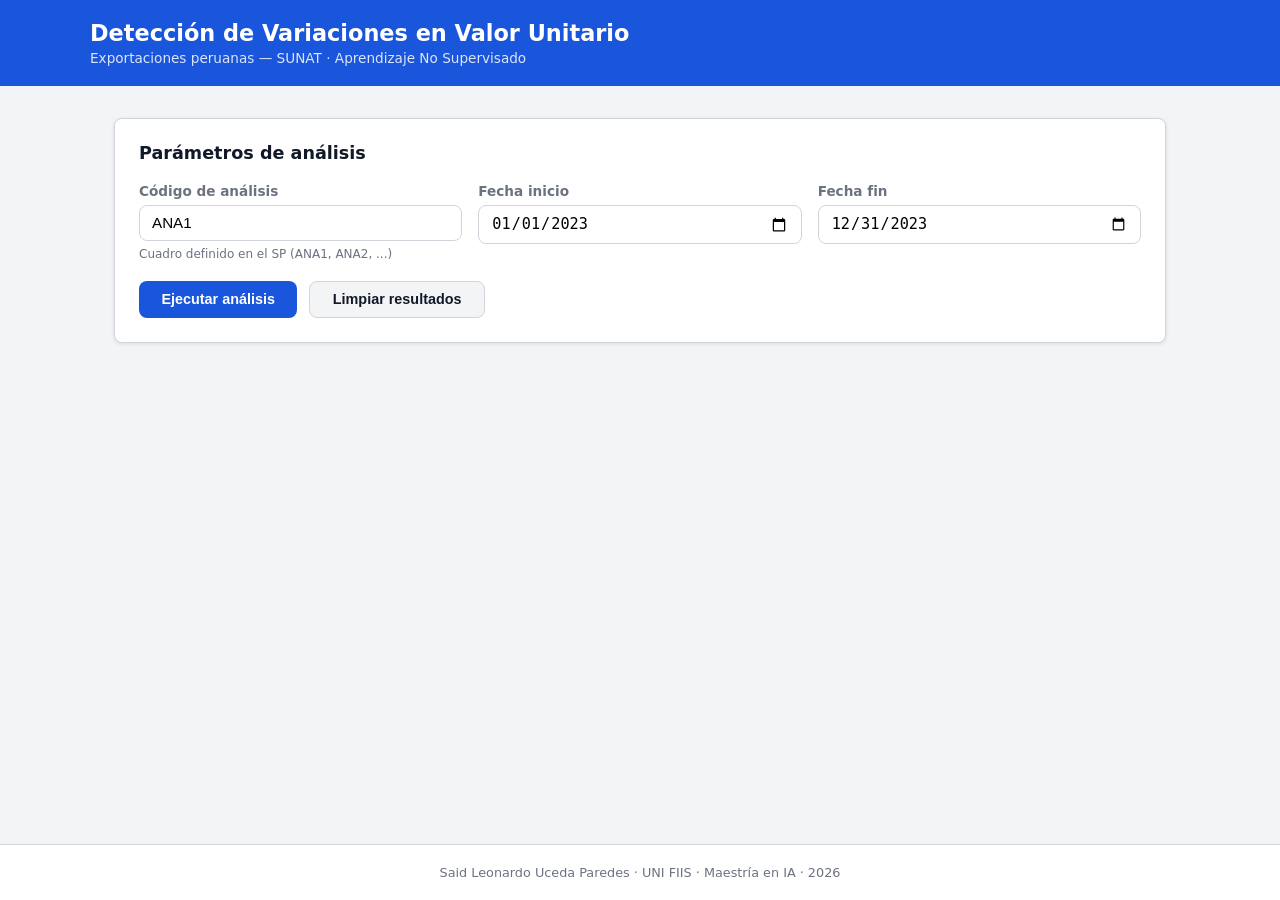
<file: apps/frontend/index.html>
<!DOCTYPE html>
<html lang="es">
<head>
  <meta charset="UTF-8" />
  <meta name="viewport" content="width=device-width, initial-scale=1.0" />
  <title>Detección de Outliers — SUNAT Exportaciones</title>
  <link rel="stylesheet" href="styles.css" />
</head>
<body>

  <header>
    <div class="header-inner">
      <h1>Detección de Variaciones en Valor Unitario</h1>
      <p class="subtitulo">Exportaciones peruanas — SUNAT · Aprendizaje No Supervisado</p>
    </div>
  </header>

  <main>

    <!-- ── Formulario de análisis ───────────────────────────── -->
    <section class="card" id="seccion-form">
      <h2>Parámetros de análisis</h2>
      <form id="form-analisis" novalidate>

        <div class="form-grid">
          <div class="campo">
            <label for="cod_analisis">Código de análisis</label>
            <input type="text" id="cod_analisis" value="ANA1"
                   placeholder="ANA1" required />
            <small>Cuadro definido en el SP (ANA1, ANA2, ...)</small>
          </div>

          <div class="campo">
            <label for="fec_ini">Fecha inicio</label>
            <input type="date" id="fec_ini" value="2023-01-01" required />
          </div>

          <div class="campo">
            <label for="fec_fin">Fecha fin</label>
            <input type="date" id="fec_fin" value="2023-12-31" required />
          </div>
        </div>

        <div class="botones">
          <button type="submit" id="btn-analizar" class="btn-primario">
            Ejecutar análisis
          </button>
          <button type="button" id="btn-limpiar" class="btn-secundario">
            Limpiar resultados
          </button>
        </div>

      </form>
    </section>

    <!-- ── Estado / loader ─────────────────────────────────── -->
    <div id="loader" class="loader oculto">
      <div class="spinner"></div>
      <span>Ejecutando pipeline de detección...</span>
    </div>

    <!-- ── Mensaje de error ────────────────────────────────── -->
    <div id="mensaje-error" class="alerta-error oculto"></div>

    <!-- ── Tarjetas de resumen ─────────────────────────────── -->
    <section id="seccion-resumen" class="oculto">
      <h2>Resumen del análisis</h2>
      <div class="resumen-grid">
        <div class="stat-card">
          <span class="stat-valor" id="stat-total">—</span>
          <span class="stat-label">Registros analizados</span>
        </div>
        <div class="stat-card destacado">
          <span class="stat-valor" id="stat-outliers">—</span>
          <span class="stat-label">Outliers detectados</span>
        </div>
        <div class="stat-card">
          <span class="stat-valor" id="stat-pct">—</span>
          <span class="stat-label">% Outlier</span>
        </div>
        <div class="stat-card">
          <span class="stat-valor" id="stat-partidas">—</span>
          <span class="stat-label">Partidas con outliers</span>
        </div>
      </div>

      <!-- Conteo por indicador -->
      <div class="indicadores-grid" id="indicadores-grid"></div>
    </section>

    <!-- ── Tabla de outliers ────────────────────────────────── -->
    <section id="seccion-tabla" class="card oculto">
      <div class="tabla-header">
        <h2>Registros con ES_OUTLIER = 1</h2>
        <button id="btn-exportar" class="btn-secundario">Exportar CSV</button>
      </div>

      <div class="tabla-wrapper">
        <table id="tabla-outliers">
          <thead>
            <tr>
              <th>#</th>
              <th>Partida (NUM_SPN_R)</th>
              <th>Año</th>
              <th>Valor Unitario (USD/kg)</th>
              <th>IQR</th>
              <th>Z-Score</th>
              <th>Z-Rob</th>
              <th>IForest</th>
              <th>LOF</th>
              <th>DBSCAN</th>
              <th>HBOS</th>
              <th>Votos</th>
            </tr>
          </thead>
          <tbody id="tabla-body"></tbody>
        </table>
      </div>

      <p class="tabla-nota" id="tabla-nota"></p>
    </section>

  </main>

  <footer>
    <p>Said Leonardo Uceda Paredes · UNI FIIS · Maestría en IA · 2026</p>
  </footer>

  <script src="app.js"></script>
</body>
</html>
</file>
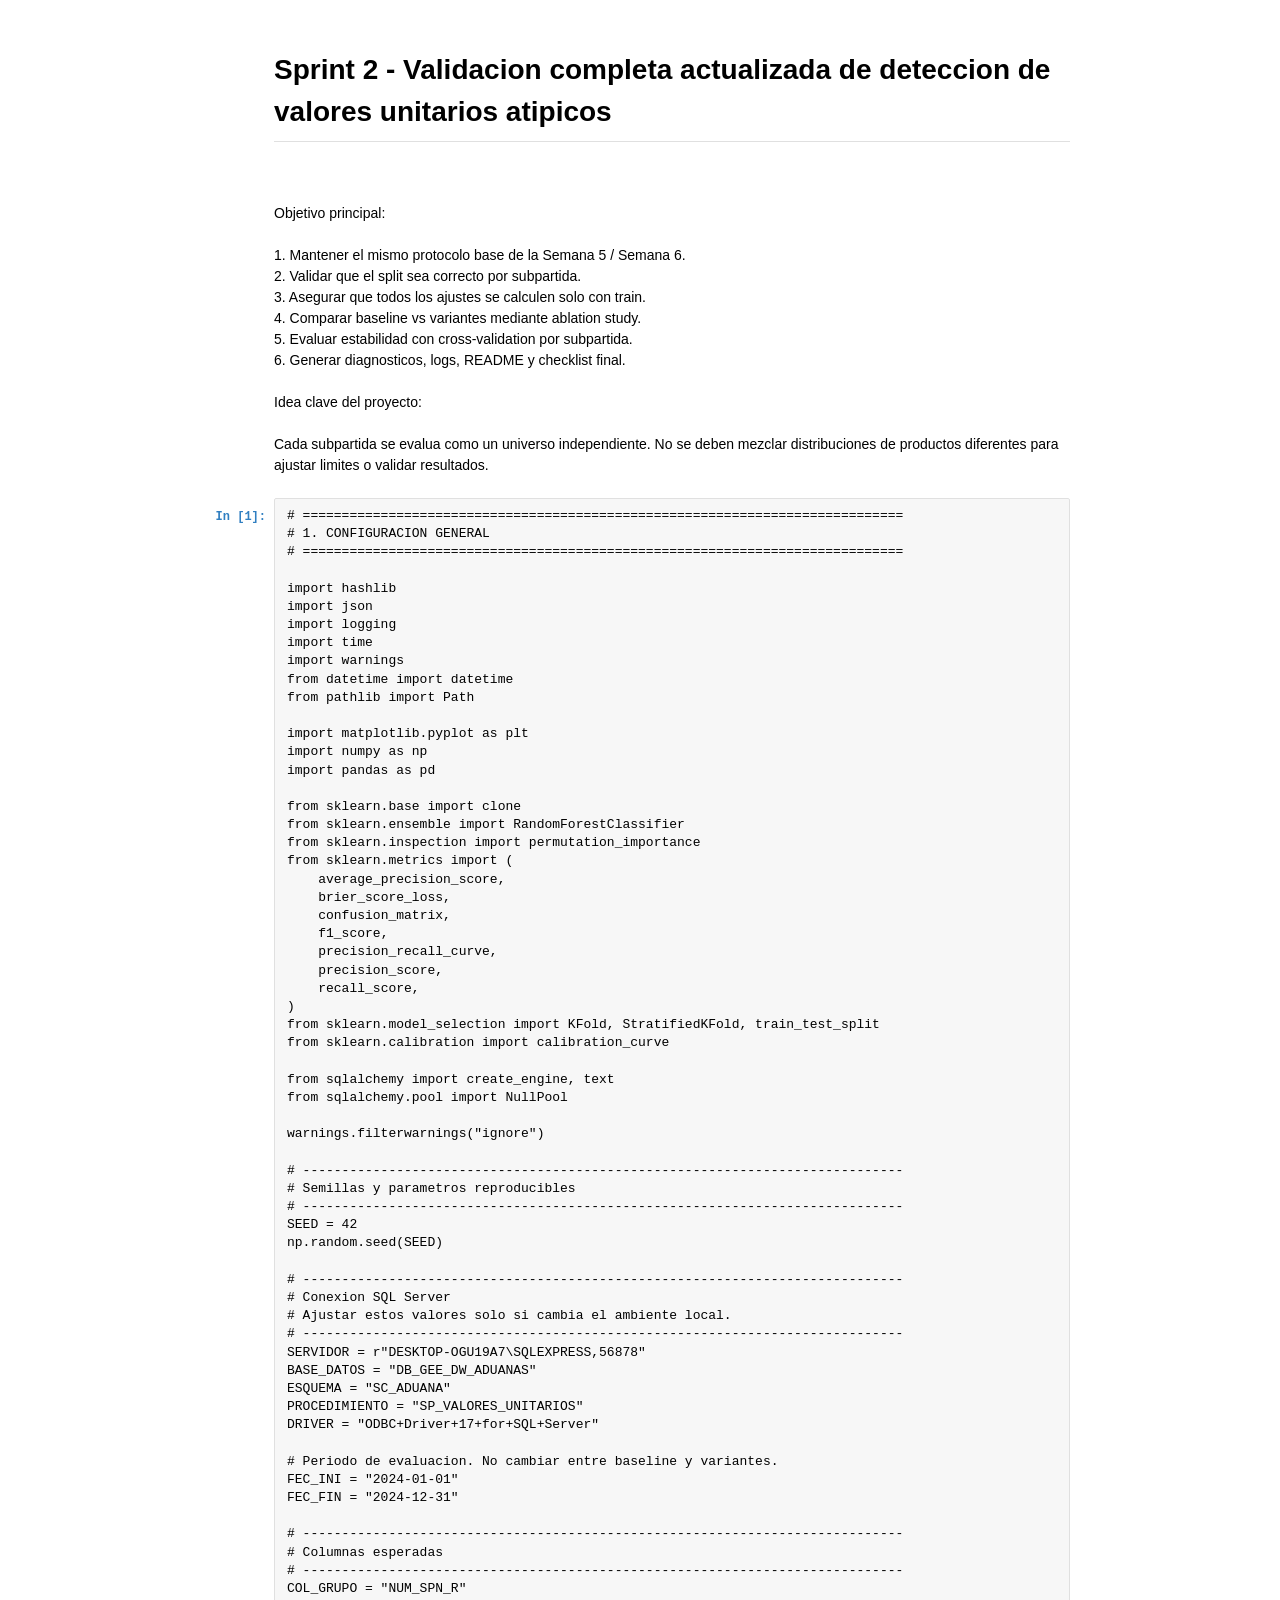
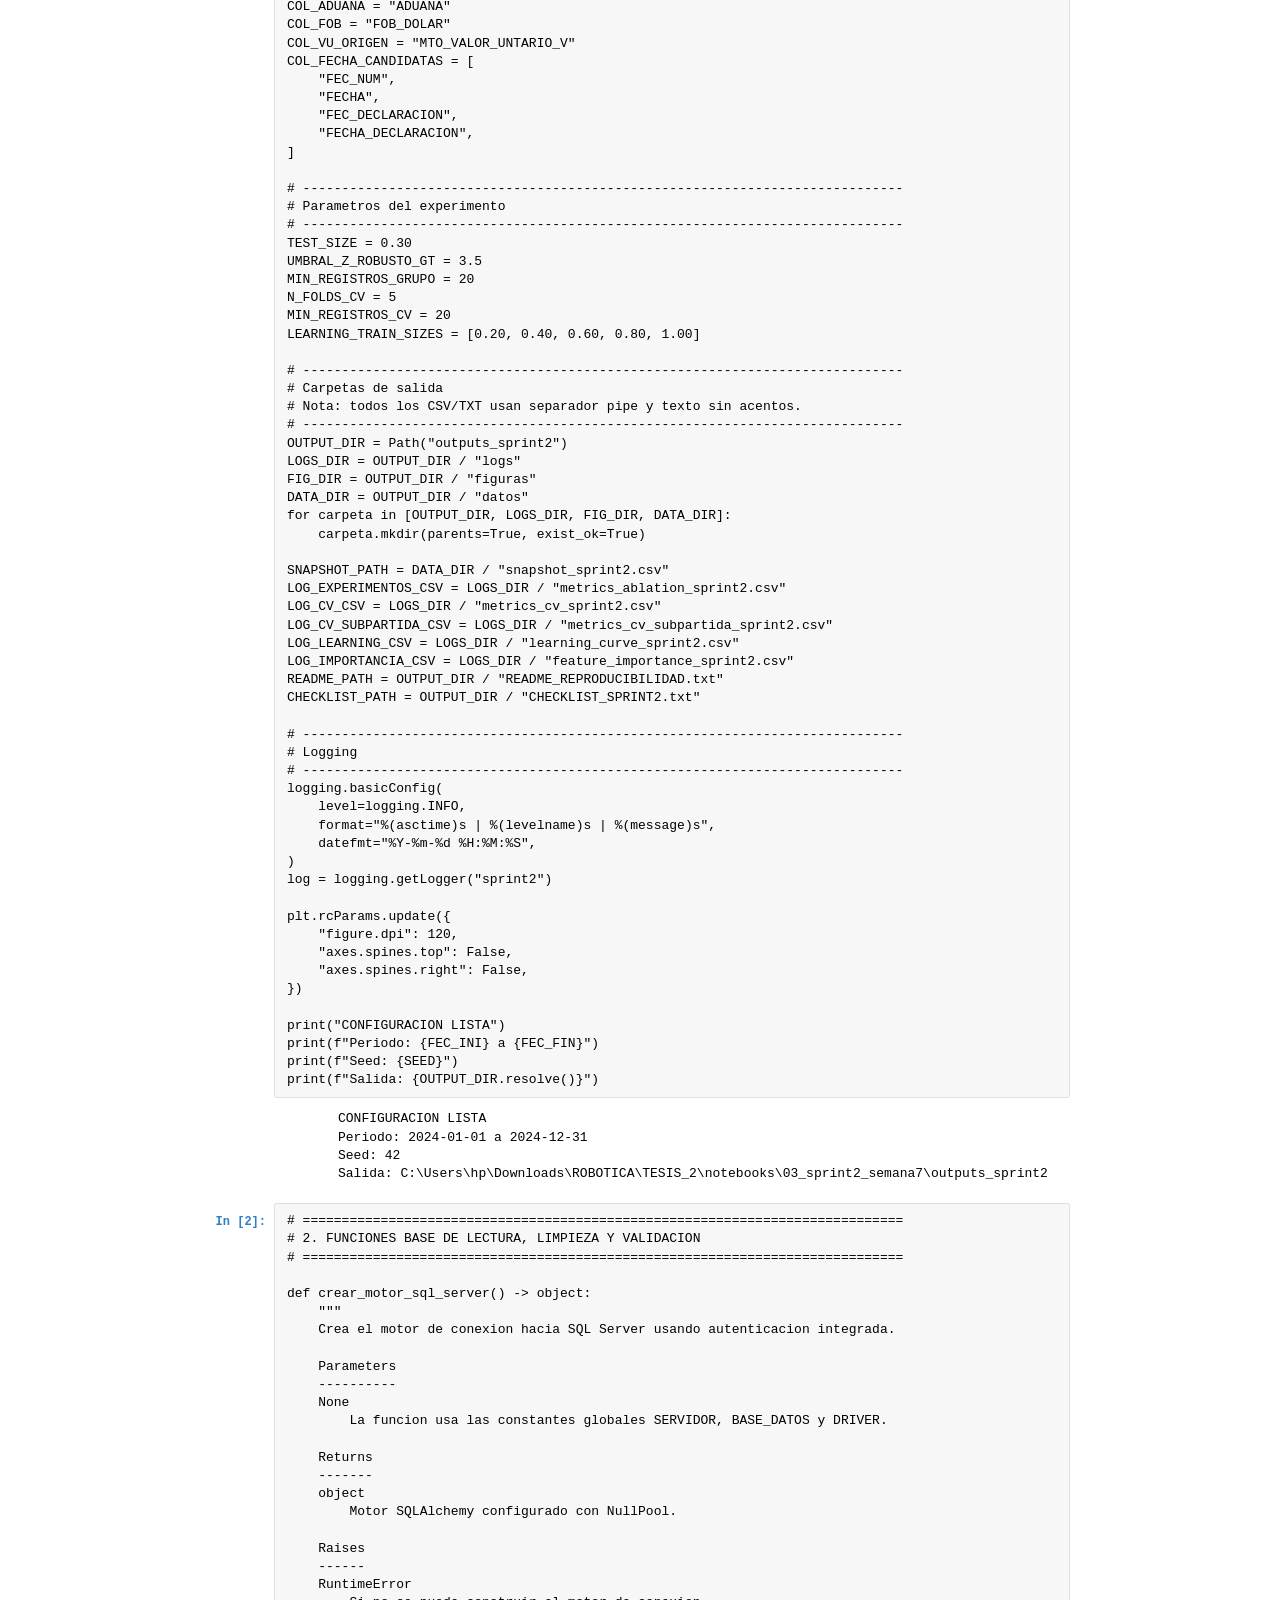
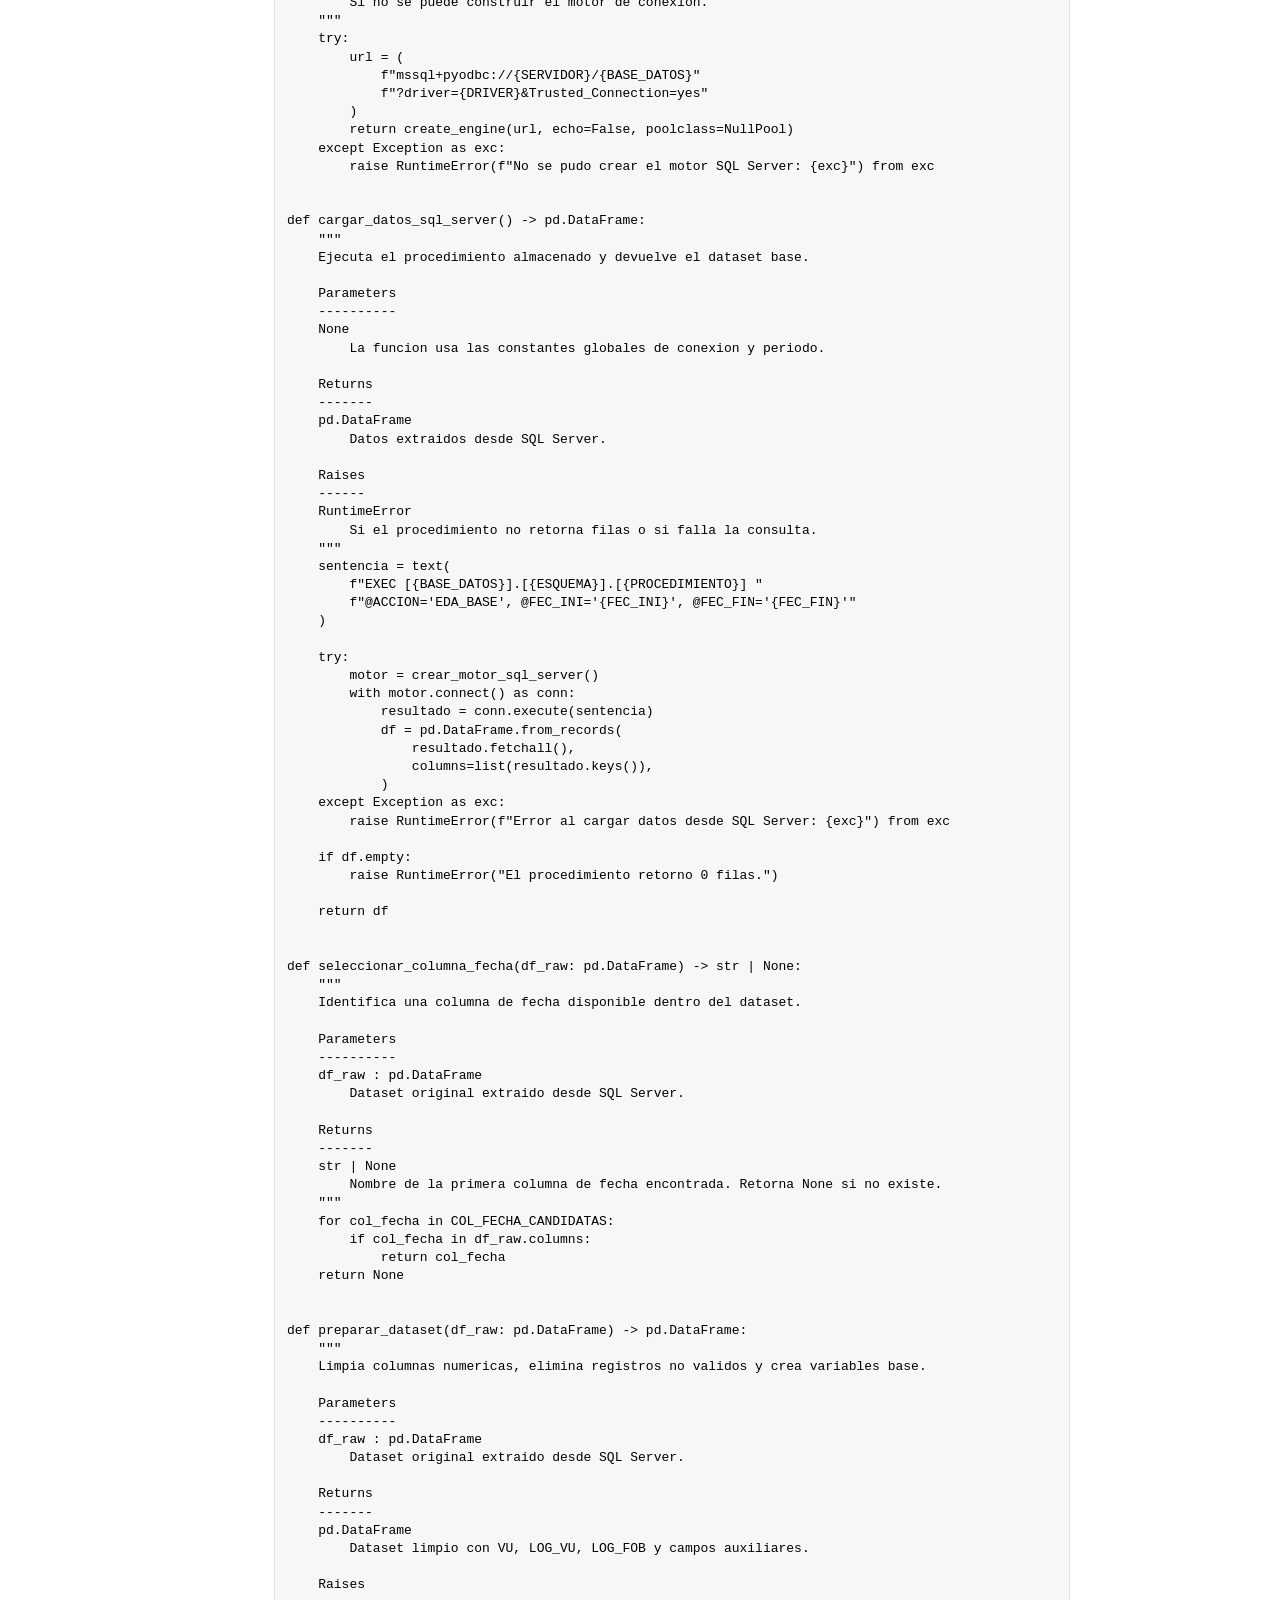
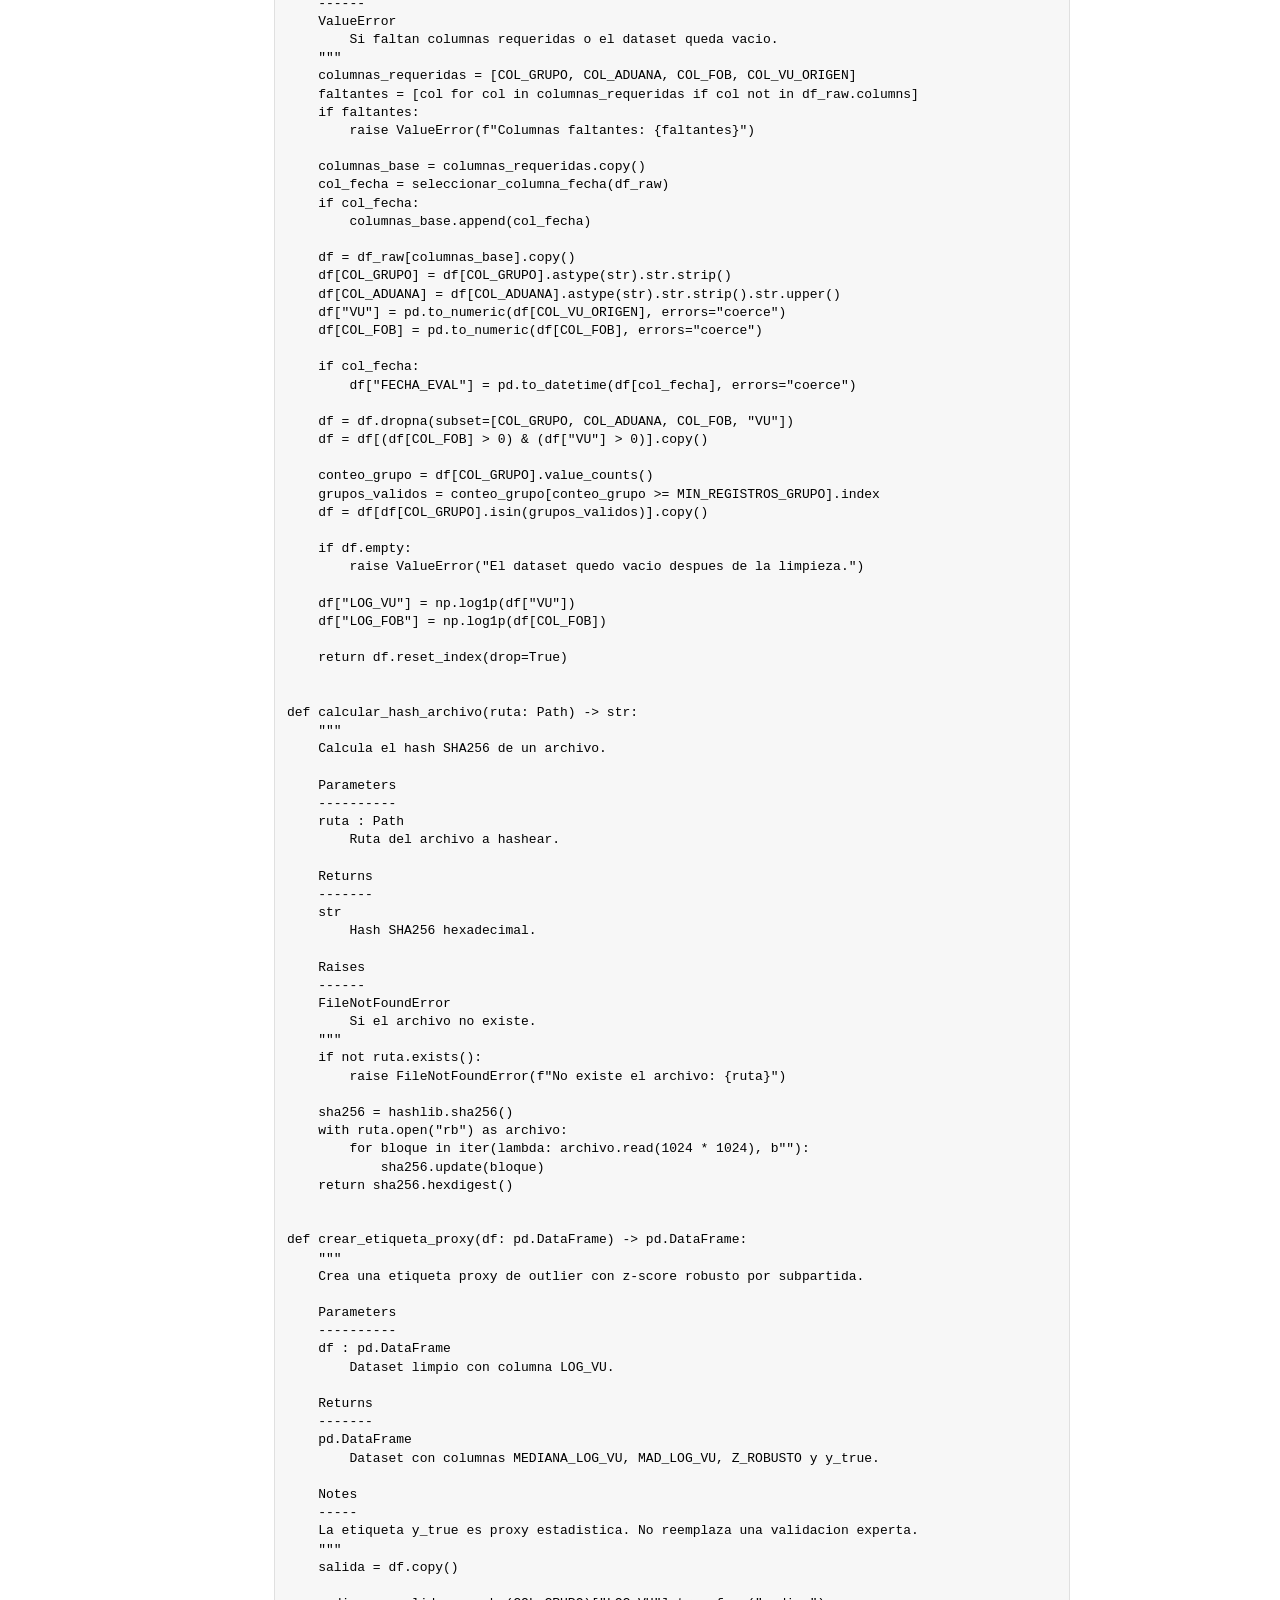
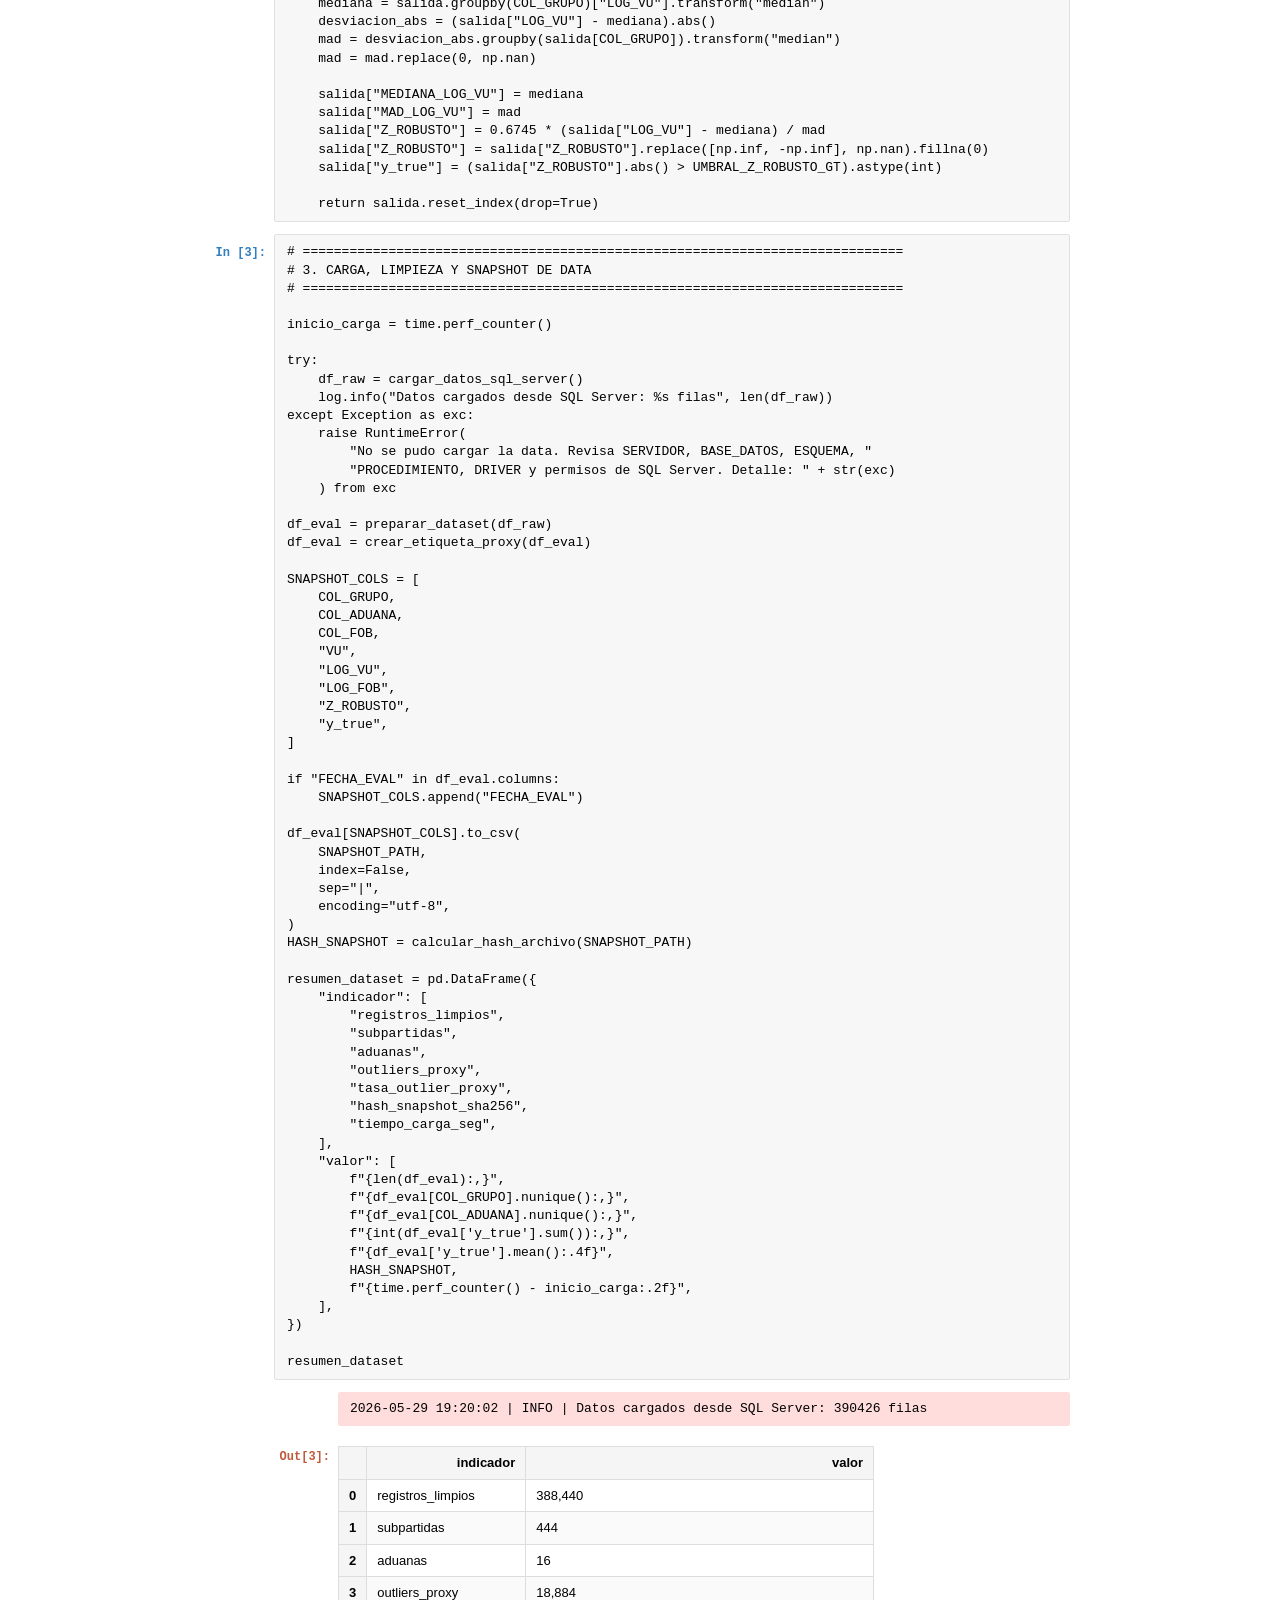
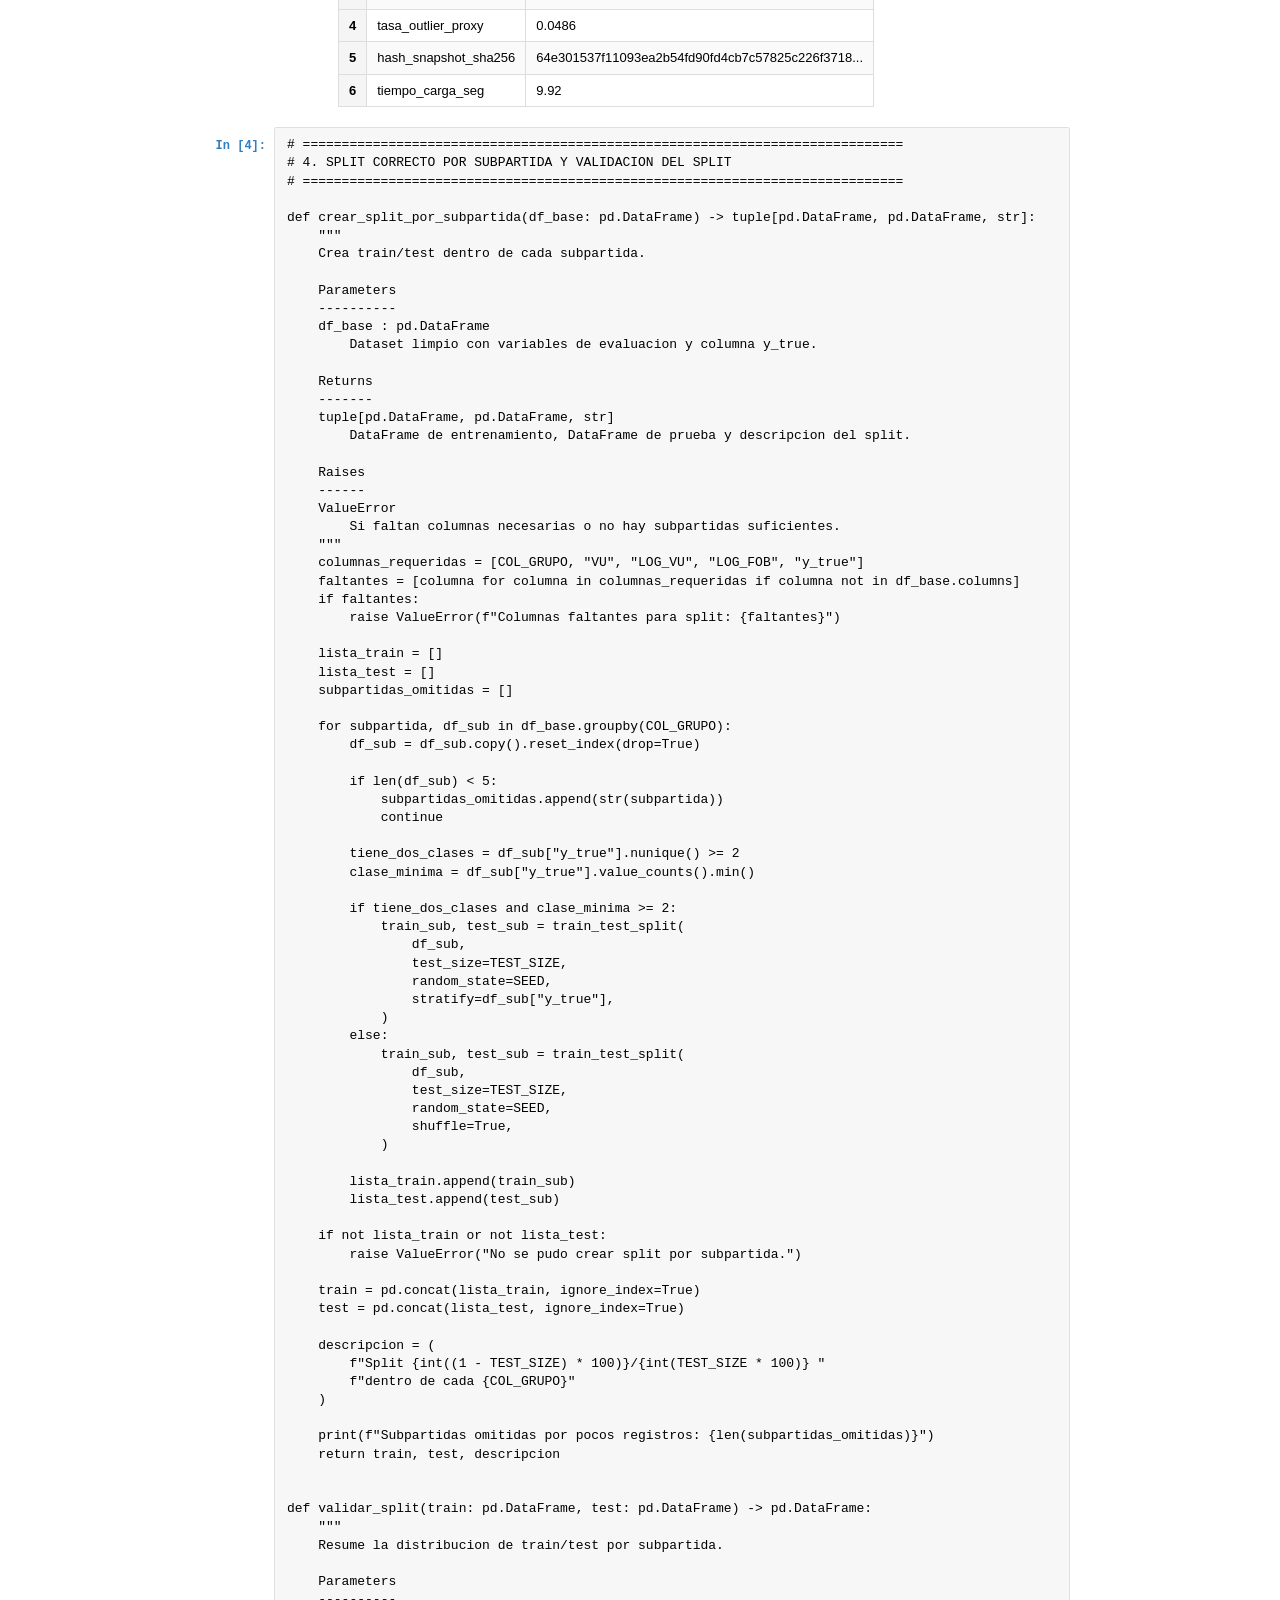
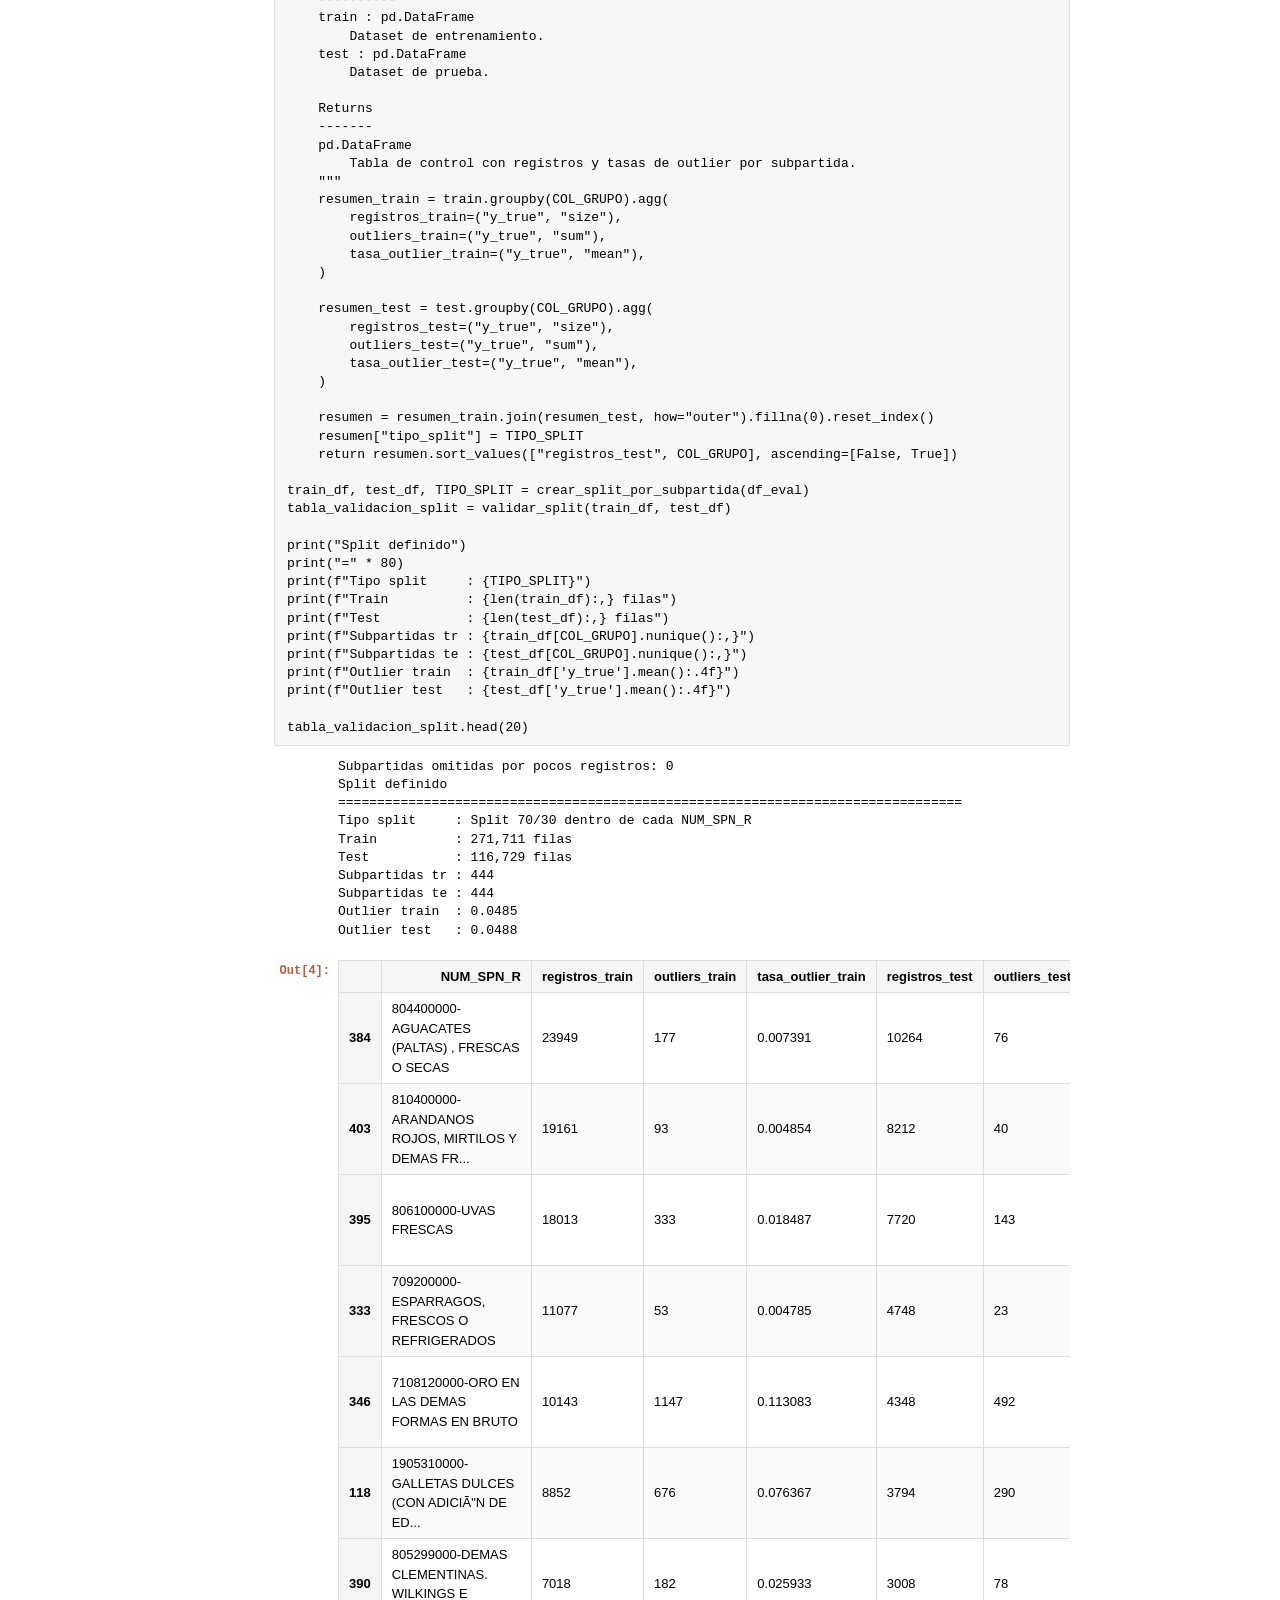
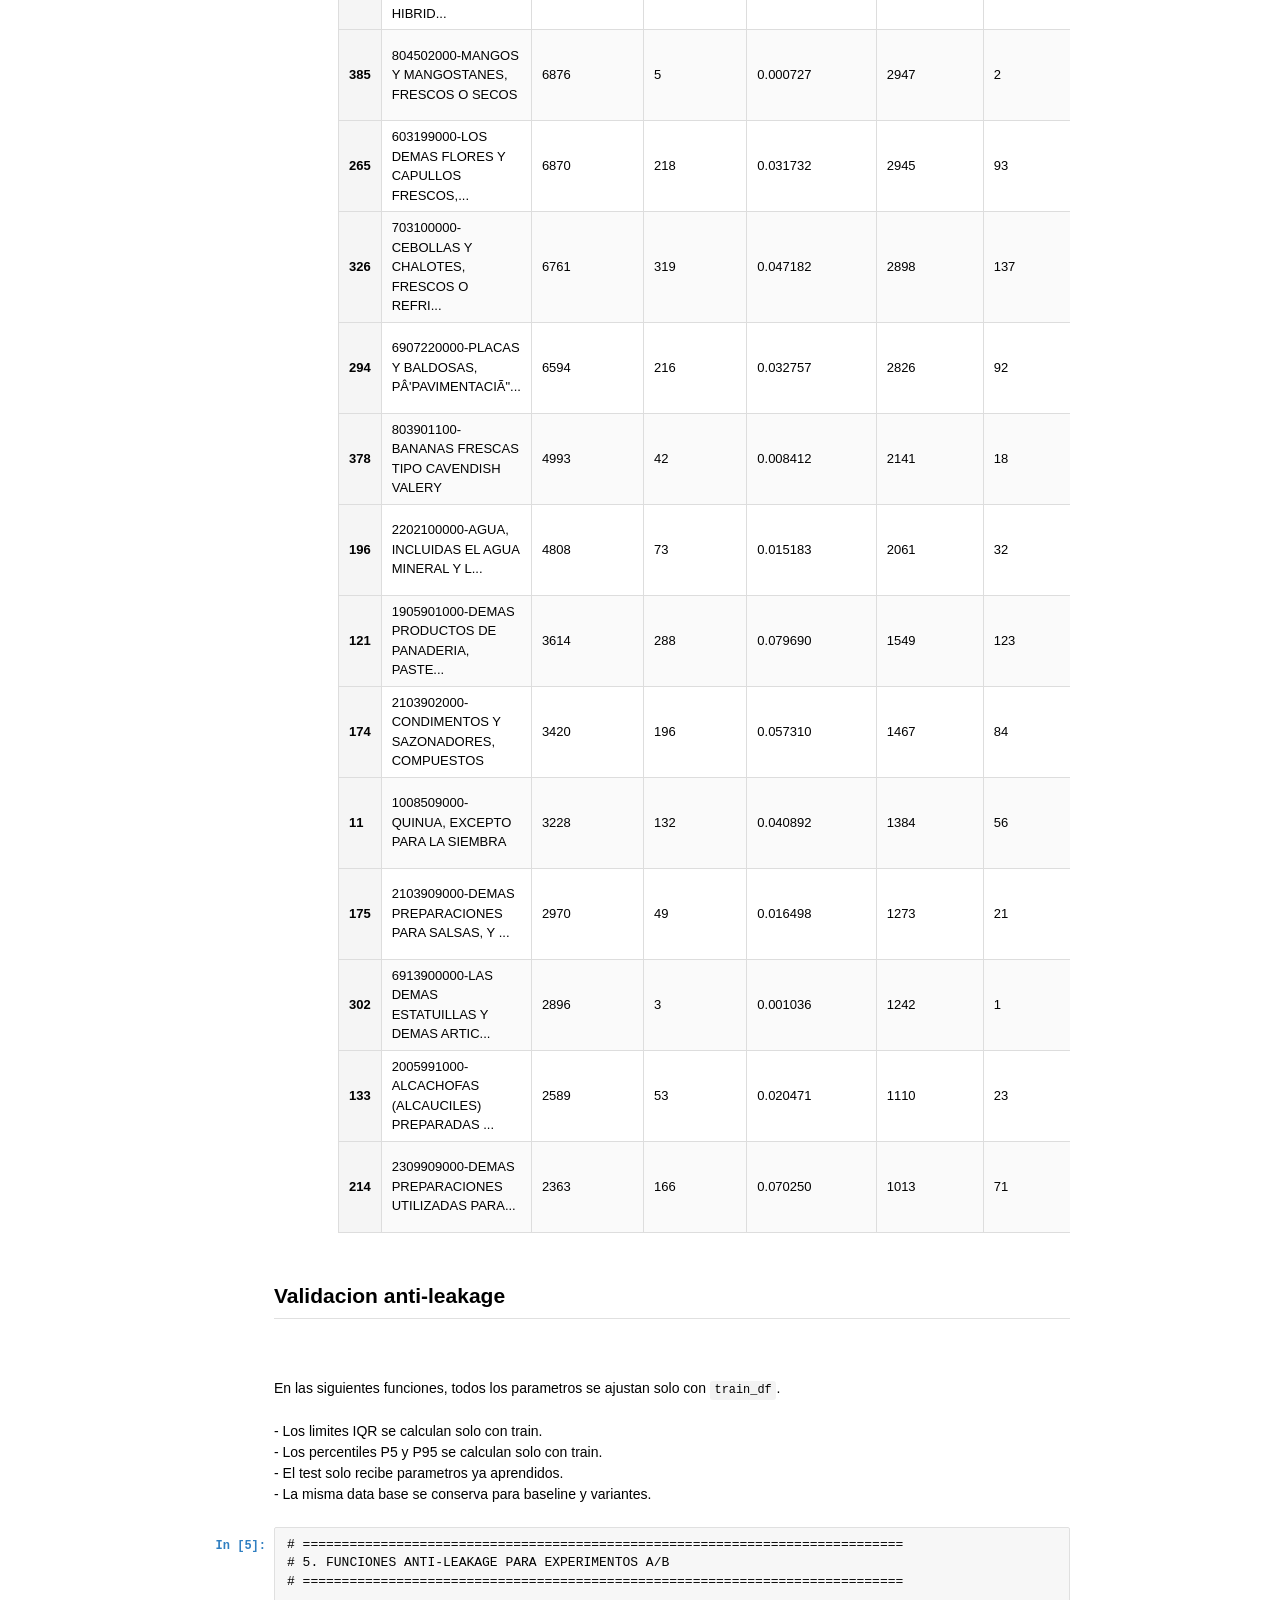
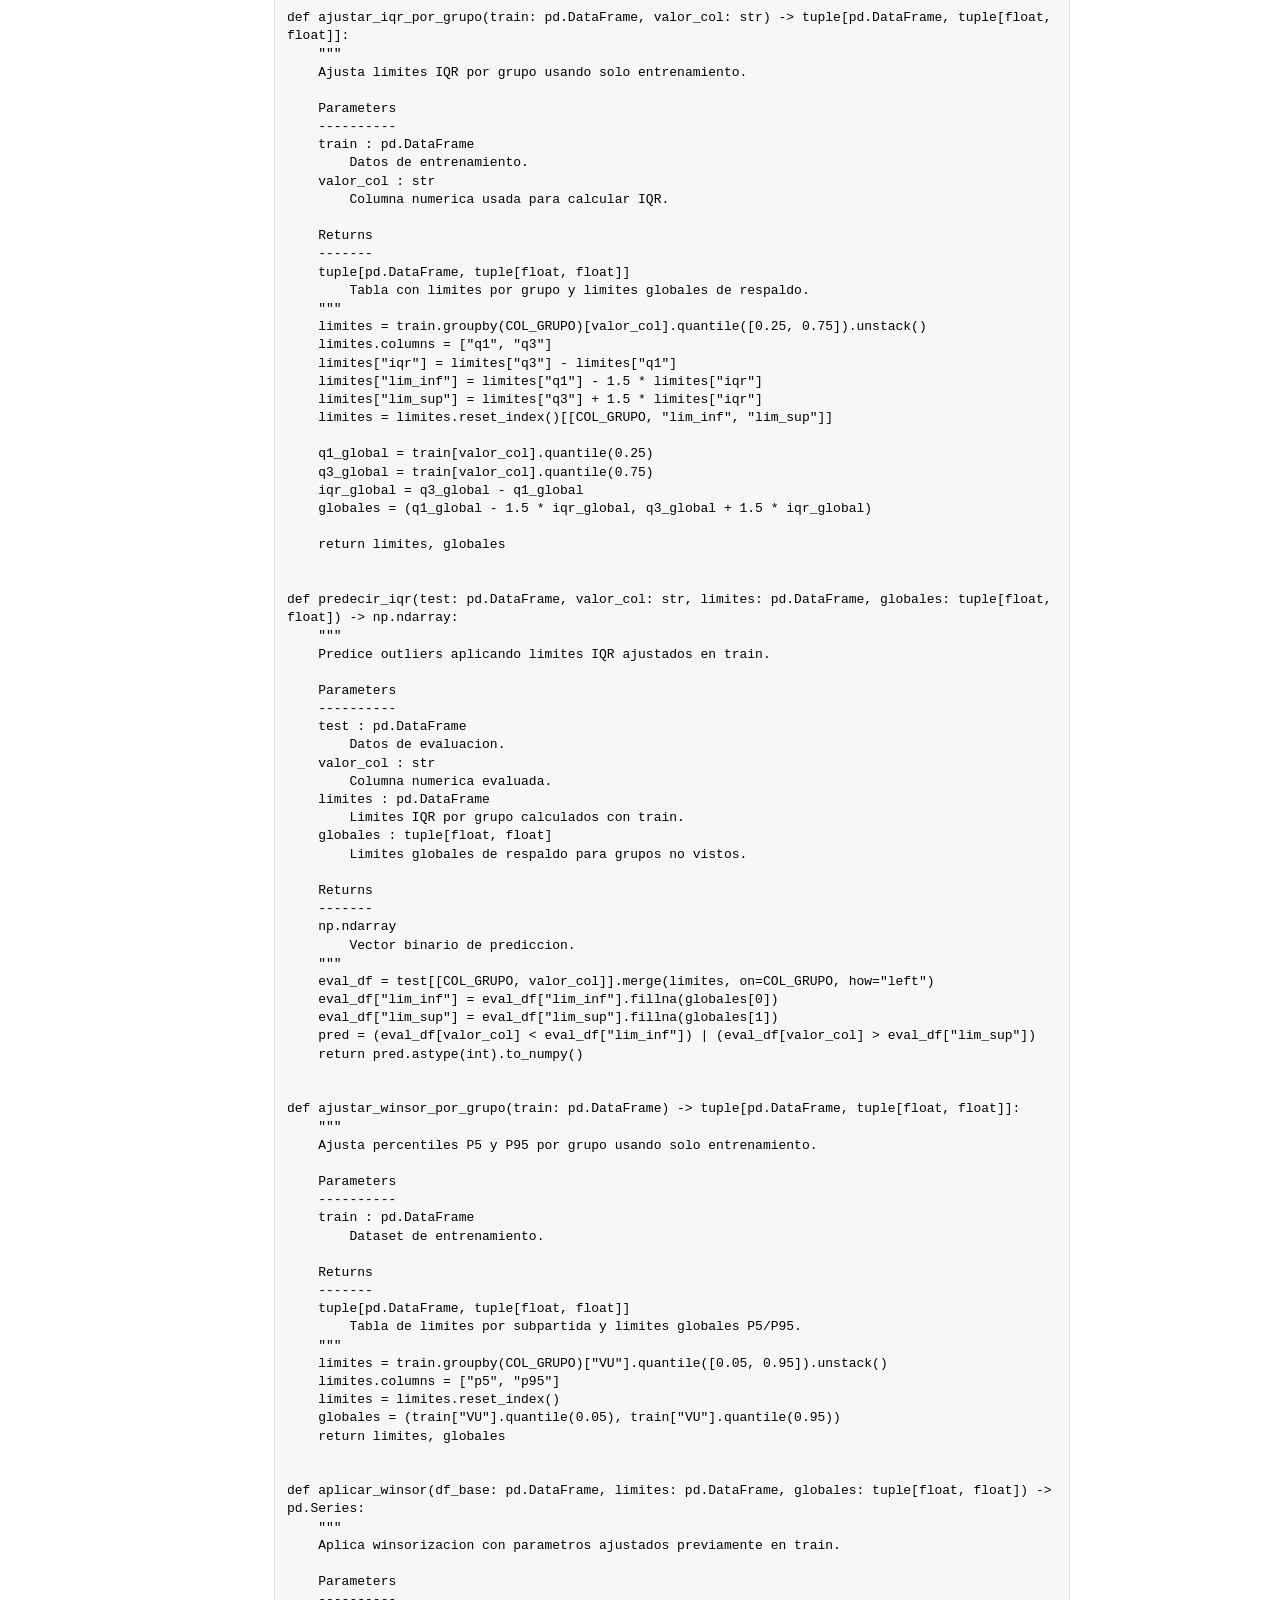
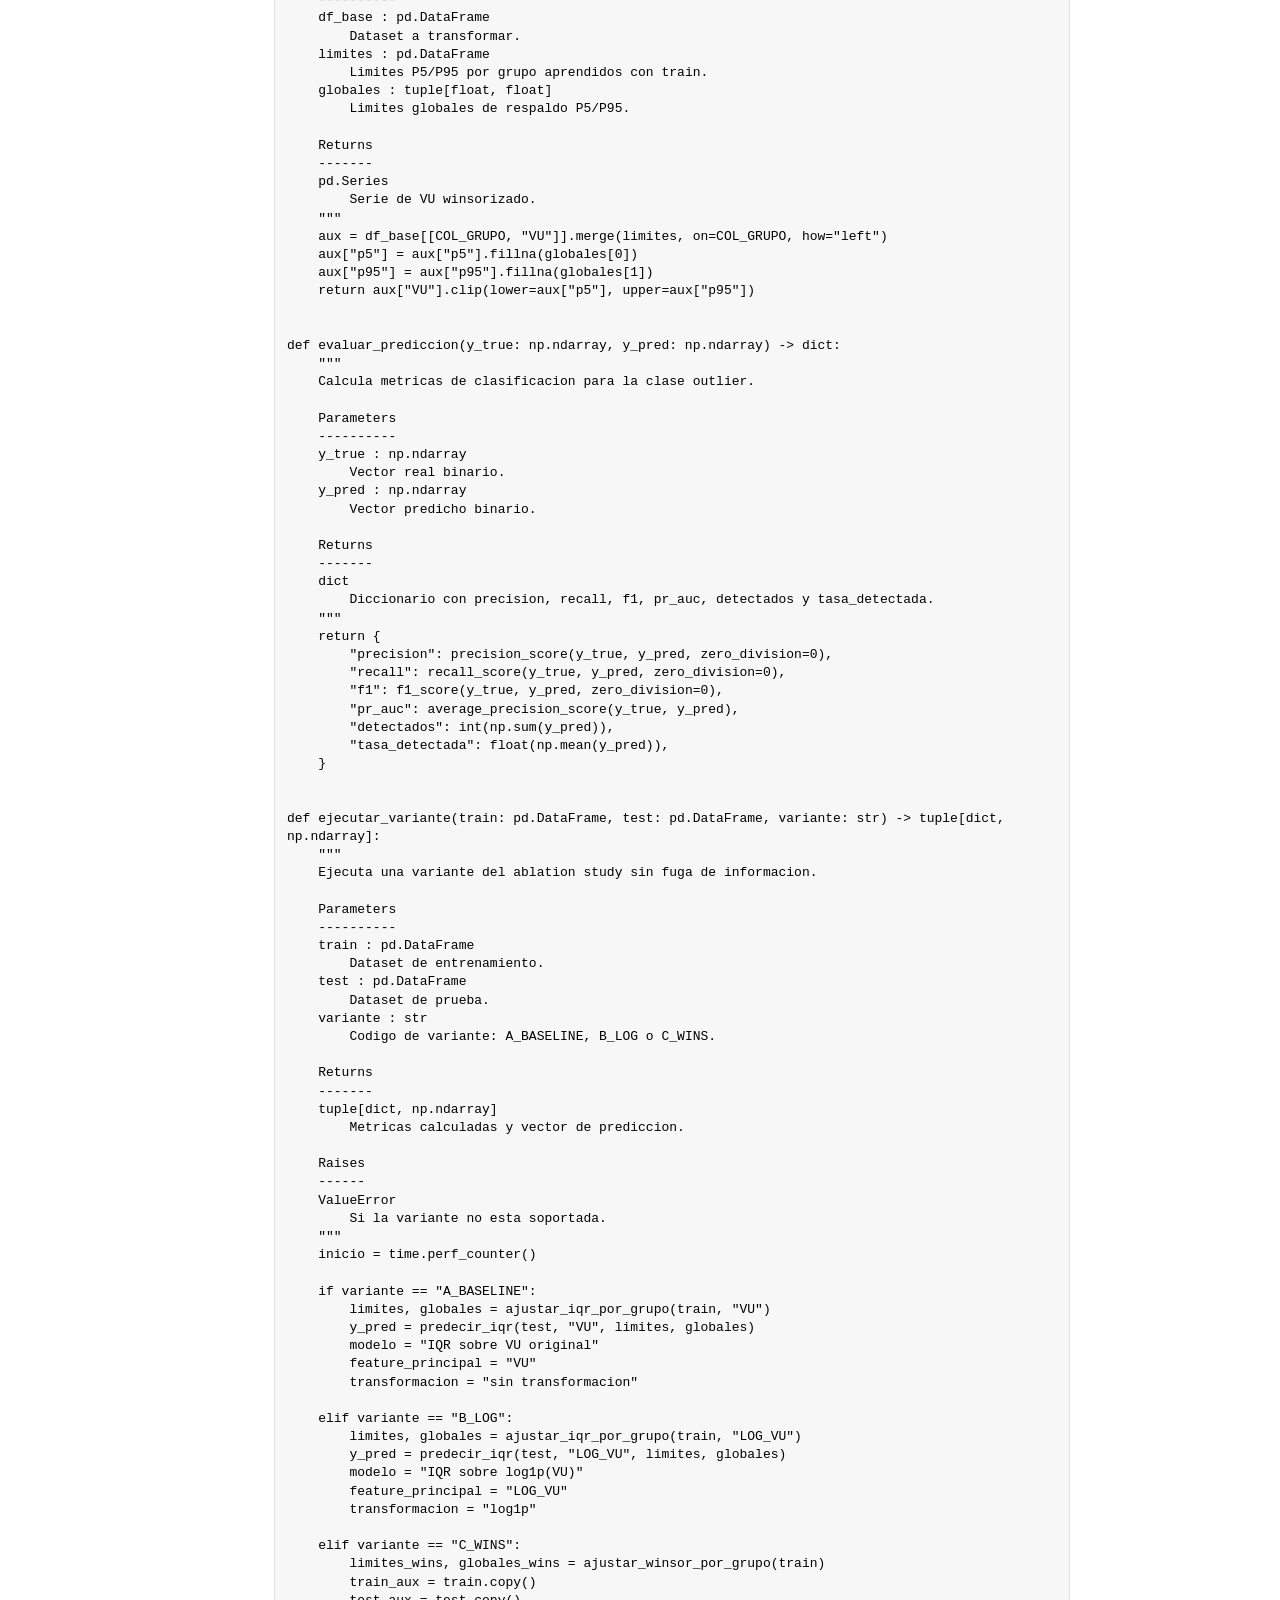
<file: notebooks/03_sprint2_semana7/sprint2_validacion_completa_valores_unitarios_ACTUALIZADO.html>
<!DOCTYPE html>
<html lang="en">
<head>
    <meta charset="UTF-8">
    <meta name="viewport" content="width=device-width, initial-scale=1.0">
    <title>Jupyter Notebook — generated with runcell</title>
    <meta name="description" content="Exported with runcell — convert .ipynb notebooks to HTML or PDF anytime at runcell.dev." />
    <meta name="generator" content="runcell" />
    <style>
        :root {
            --jp-code-font-family: 'SFMono-Regular', Menlo, Consolas, 'Liberation Mono', monospace;
            --jp-content-font-family: -apple-system, BlinkMacSystemFont, 'Segoe UI', Helvetica, Arial, sans-serif;
            --jp-cell-prompt-width: 64px;
            --jp-input-prompt-color: #307fc1;
            --jp-output-prompt-color: #bf5b3d;
            --jp-cell-input-bg: #f7f7f7;
            --jp-layout-color0: #ffffff;
            --jp-layout-color1: #f7f7f7;
            --jp-border-color1: #e0e0e0;
            --jp-content-font-color0: #000000;
            --jp-content-font-color1: #333333;
        }

        * {
            box-sizing: border-box;
        }

        body {
            font-family: var(--jp-content-font-family);
            font-size: 14px;
            line-height: 1.5;
            color: var(--jp-content-font-color0);
            background-color: var(--jp-layout-color0);
            margin: 0;
            padding: 0;
        }

        .notebook-container {
            max-width: 900px;
            margin: 0 auto;
            padding: 20px;
        }

        /* Cell structure */
        .cell {
            display: flex;
            flex-direction: row;
            margin-bottom: 12px;
            position: relative;
        }

        .cell-prompt {
            min-width: var(--jp-cell-prompt-width);
            width: var(--jp-cell-prompt-width);
            font-family: var(--jp-code-font-family);
            font-size: 12px;
            padding: 10px 8px 10px 0;
            text-align: right;
            flex-shrink: 0;
            user-select: none;
        }

        .cell-content {
            flex: 1;
            min-width: 0;
            overflow: hidden;
        }

        /* Input prompt styling - Jupyter blue */
        .input-prompt {
            color: var(--jp-input-prompt-color);
            font-weight: bold;
        }

        /* Output prompt styling - Jupyter red/orange */
        .output-prompt {
            color: var(--jp-output-prompt-color);
            font-weight: bold;
        }

        /* Code cell input area */
        .input-area {
            background-color: var(--jp-cell-input-bg);
            border: 1px solid var(--jp-border-color1);
            border-radius: 2px;
            padding: 8px 12px;
            overflow-x: auto;
        }

        .input-area pre {
            margin: 0;
            font-family: var(--jp-code-font-family);
            font-size: 13px;
            line-height: 1.4;
            white-space: pre-wrap;
            word-wrap: break-word;
        }

        /* Output area */
        .output-area {
            margin-top: 0;
        }

        .output-wrapper {
            display: flex;
            flex-direction: row;
            margin-top: 4px;
        }

        .output-content {
            flex: 1;
            min-width: 0;
            padding: 8px 0;
        }

        .output-content pre {
            margin: 0;
            font-family: var(--jp-code-font-family);
            font-size: 13px;
            line-height: 1.4;
            white-space: pre-wrap;
            word-wrap: break-word;
        }

        /* Stream output (stdout/stderr) */
        .output-stream {
            font-family: var(--jp-code-font-family);
            font-size: 13px;
            line-height: 1.4;
            white-space: pre-wrap;
            word-wrap: break-word;
        }

        .output-stderr {
            background-color: #fdd;
            padding: 8px 12px;
            border-radius: 2px;
        }

        /* Execute result / display data */
        .output-result {
            padding: 4px 0;
        }

        .output-result pre {
            margin: 0;
            font-family: var(--jp-code-font-family);
            font-size: 13px;
        }

        /* Image output */
        .output-image {
            max-width: 100%;
            height: auto;
            display: block;
        }

        /* HTML output (DataFrames, etc.) */
        .output-html {
            overflow-x: auto;
        }

        .output-html table {
            border-collapse: collapse;
            font-size: 13px;
            font-family: var(--jp-content-font-family);
        }

        .output-html table th,
        .output-html table td {
            border: 1px solid #ddd;
            padding: 6px 10px;
            text-align: left;
        }

        .output-html table th {
            background-color: #f5f5f5;
            font-weight: 600;
        }

        .output-html table tr:nth-child(even) {
            background-color: #fafafa;
        }

        /* Error output */
        .output-error {
            background-color: #fff0f0;
            padding: 8px 12px;
            border-radius: 2px;
            font-family: var(--jp-code-font-family);
            font-size: 13px;
            white-space: pre-wrap;
        }

        /* Markdown cell styling */
        .markdown-cell {
            padding: 10px 0;
        }

        .markdown-cell h1 {
            font-size: 2em;
            font-weight: 600;
            margin: 0.67em 0;
            padding-bottom: 0.3em;
            border-bottom: 1px solid var(--jp-border-color1);
        }

        .markdown-cell h2 {
            font-size: 1.5em;
            font-weight: 600;
            margin: 0.83em 0;
            padding-bottom: 0.3em;
            border-bottom: 1px solid var(--jp-border-color1);
        }

        .markdown-cell h3 {
            font-size: 1.25em;
            font-weight: 600;
            margin: 1em 0;
        }

        .markdown-cell h4 {
            font-size: 1em;
            font-weight: 600;
            margin: 1.33em 0;
        }

        .markdown-cell h5 {
            font-size: 0.875em;
            font-weight: 600;
            margin: 1.67em 0;
        }

        .markdown-cell h6 {
            font-size: 0.85em;
            font-weight: 600;
            margin: 2.33em 0;
            color: #6a737d;
        }

        .markdown-cell p {
            margin: 0 0 16px 0;
            line-height: 1.6;
        }

        .markdown-cell code {
            font-family: var(--jp-code-font-family);
            font-size: 85%;
            background-color: rgba(27, 31, 35, 0.05);
            padding: 0.2em 0.4em;
            border-radius: 3px;
        }

        .markdown-cell pre {
            background-color: var(--jp-cell-input-bg);
            border: 1px solid var(--jp-border-color1);
            border-radius: 3px;
            padding: 16px;
            overflow-x: auto;
            font-size: 85%;
            line-height: 1.45;
        }

        .markdown-cell pre code {
            background-color: transparent;
            padding: 0;
            border-radius: 0;
            font-size: 100%;
        }

        .markdown-cell blockquote {
            margin: 0 0 16px 0;
            padding: 0 1em;
            color: #6a737d;
            border-left: 4px solid #dfe2e5;
        }

        .markdown-cell ul,
        .markdown-cell ol {
            margin: 0 0 16px 0;
            padding-left: 2em;
        }

        .markdown-cell li {
            margin: 0.25em 0;
        }

        .markdown-cell a {
            color: #0366d6;
            text-decoration: none;
        }

        .markdown-cell a:hover {
            text-decoration: underline;
        }

        .markdown-cell hr {
            border: 0;
            border-top: 1px solid var(--jp-border-color1);
            margin: 24px 0;
        }

        .markdown-cell img {
            max-width: 100%;
            height: auto;
        }

        .markdown-cell table {
            border-collapse: collapse;
            margin: 0 0 16px 0;
        }

        .markdown-cell table th,
        .markdown-cell table td {
            border: 1px solid #dfe2e5;
            padding: 6px 13px;
        }

        .markdown-cell table th {
            font-weight: 600;
            background-color: #f6f8fa;
        }

        .markdown-cell table tr:nth-child(2n) {
            background-color: #f6f8fa;
        }

        /* Raw cell styling */
        .raw-cell {
            background-color: var(--jp-layout-color1);
            border: 1px solid var(--jp-border-color1);
            border-radius: 2px;
            padding: 8px 12px;
            font-family: var(--jp-code-font-family);
            font-size: 13px;
            white-space: pre-wrap;
        }

        /* Empty prompt placeholder */
        .prompt-empty {
            color: transparent;
        }

        .export-footer {
            margin-top: 32px;
            padding-top: 16px;
            border-top: 1px solid var(--jp-border-color1);
            color: #555;
            font-size: 13px;
            text-align: center;
        }

        .export-footer a {
            color: #0366d6;
            text-decoration: none;
        }

        .export-footer a:hover {
            text-decoration: underline;
        }
    </style>
</head>
<body>
    <div class="notebook-container">
        <div class="cell cell-markdown">
            <div class="cell-prompt prompt-empty">&nbsp;</div>
            <div class="cell-content">
                <div class="markdown-cell"><h1>Sprint 2 - Validacion completa actualizada de deteccion de valores unitarios atipicos</h1><br><br>Objetivo principal:<br><br>1. Mantener el mismo protocolo base de la Semana 5 / Semana 6.<br>2. Validar que el split sea correcto por subpartida.<br>3. Asegurar que todos los ajustes se calculen solo con train.<br>4. Comparar baseline vs variantes mediante ablation study.<br>5. Evaluar estabilidad con cross-validation por subpartida.<br>6. Generar diagnosticos, logs, README y checklist final.<br><br>Idea clave del proyecto:<br><br>Cada subpartida se evalua como un universo independiente. No se deben mezclar distribuciones de productos diferentes para ajustar limites o validar resultados.</div>
            </div>
        </div>
        <div class="cell cell-code">
            <div class="cell-prompt input-prompt">In [1]:</div>
            <div class="cell-content">
                <div class="input-area"><pre># =============================================================================
# 1. CONFIGURACION GENERAL
# =============================================================================

import hashlib
import json
import logging
import time
import warnings
from datetime import datetime
from pathlib import Path

import matplotlib.pyplot as plt
import numpy as np
import pandas as pd

from sklearn.base import clone
from sklearn.ensemble import RandomForestClassifier
from sklearn.inspection import permutation_importance
from sklearn.metrics import (
    average_precision_score,
    brier_score_loss,
    confusion_matrix,
    f1_score,
    precision_recall_curve,
    precision_score,
    recall_score,
)
from sklearn.model_selection import KFold, StratifiedKFold, train_test_split
from sklearn.calibration import calibration_curve

from sqlalchemy import create_engine, text
from sqlalchemy.pool import NullPool

warnings.filterwarnings("ignore")

# -----------------------------------------------------------------------------
# Semillas y parametros reproducibles
# -----------------------------------------------------------------------------
SEED = 42
np.random.seed(SEED)

# -----------------------------------------------------------------------------
# Conexion SQL Server
# Ajustar estos valores solo si cambia el ambiente local.
# -----------------------------------------------------------------------------
SERVIDOR = r"DESKTOP-OGU19A7\SQLEXPRESS,56878"
BASE_DATOS = "DB_GEE_DW_ADUANAS"
ESQUEMA = "SC_ADUANA"
PROCEDIMIENTO = "SP_VALORES_UNITARIOS"
DRIVER = "ODBC+Driver+17+for+SQL+Server"

# Periodo de evaluacion. No cambiar entre baseline y variantes.
FEC_INI = "2024-01-01"
FEC_FIN = "2024-12-31"

# -----------------------------------------------------------------------------
# Columnas esperadas
# -----------------------------------------------------------------------------
COL_GRUPO = "NUM_SPN_R"
COL_ADUANA = "ADUANA"
COL_FOB = "FOB_DOLAR"
COL_VU_ORIGEN = "MTO_VALOR_UNTARIO_V"
COL_FECHA_CANDIDATAS = [
    "FEC_NUM",
    "FECHA",
    "FEC_DECLARACION",
    "FECHA_DECLARACION",
]

# -----------------------------------------------------------------------------
# Parametros del experimento
# -----------------------------------------------------------------------------
TEST_SIZE = 0.30
UMBRAL_Z_ROBUSTO_GT = 3.5
MIN_REGISTROS_GRUPO = 20
N_FOLDS_CV = 5
MIN_REGISTROS_CV = 20
LEARNING_TRAIN_SIZES = [0.20, 0.40, 0.60, 0.80, 1.00]

# -----------------------------------------------------------------------------
# Carpetas de salida
# Nota: todos los CSV/TXT usan separador pipe y texto sin acentos.
# -----------------------------------------------------------------------------
OUTPUT_DIR = Path("outputs_sprint2")
LOGS_DIR = OUTPUT_DIR / "logs"
FIG_DIR = OUTPUT_DIR / "figuras"
DATA_DIR = OUTPUT_DIR / "datos"
for carpeta in [OUTPUT_DIR, LOGS_DIR, FIG_DIR, DATA_DIR]:
    carpeta.mkdir(parents=True, exist_ok=True)

SNAPSHOT_PATH = DATA_DIR / "snapshot_sprint2.csv"
LOG_EXPERIMENTOS_CSV = LOGS_DIR / "metrics_ablation_sprint2.csv"
LOG_CV_CSV = LOGS_DIR / "metrics_cv_sprint2.csv"
LOG_CV_SUBPARTIDA_CSV = LOGS_DIR / "metrics_cv_subpartida_sprint2.csv"
LOG_LEARNING_CSV = LOGS_DIR / "learning_curve_sprint2.csv"
LOG_IMPORTANCIA_CSV = LOGS_DIR / "feature_importance_sprint2.csv"
README_PATH = OUTPUT_DIR / "README_REPRODUCIBILIDAD.txt"
CHECKLIST_PATH = OUTPUT_DIR / "CHECKLIST_SPRINT2.txt"

# -----------------------------------------------------------------------------
# Logging
# -----------------------------------------------------------------------------
logging.basicConfig(
    level=logging.INFO,
    format="%(asctime)s | %(levelname)s | %(message)s",
    datefmt="%Y-%m-%d %H:%M:%S",
)
log = logging.getLogger("sprint2")

plt.rcParams.update({
    "figure.dpi": 120,
    "axes.spines.top": False,
    "axes.spines.right": False,
})

print("CONFIGURACION LISTA")
print(f"Periodo: {FEC_INI} a {FEC_FIN}")
print(f"Seed: {SEED}")
print(f"Salida: {OUTPUT_DIR.resolve()}")</pre></div>
                <div class="output-area">
                    <div class="output-wrapper">
                        <div class="cell-prompt output-prompt"></div>
                        <div class="output-content">
                            <div class="output-stream">CONFIGURACION LISTA
Periodo: 2024-01-01 a 2024-12-31
Seed: 42
Salida: C:\Users\hp\Downloads\ROBOTICA\TESIS_2\notebooks\03_sprint2_semana7\outputs_sprint2
</div>
                        </div>
                    </div>
                </div>
            </div>
        </div>
        <div class="cell cell-code">
            <div class="cell-prompt input-prompt">In [2]:</div>
            <div class="cell-content">
                <div class="input-area"><pre># =============================================================================
# 2. FUNCIONES BASE DE LECTURA, LIMPIEZA Y VALIDACION
# =============================================================================

def crear_motor_sql_server() -&gt; object:
    """
    Crea el motor de conexion hacia SQL Server usando autenticacion integrada.

    Parameters
    ----------
    None
        La funcion usa las constantes globales SERVIDOR, BASE_DATOS y DRIVER.

    Returns
    -------
    object
        Motor SQLAlchemy configurado con NullPool.

    Raises
    ------
    RuntimeError
        Si no se puede construir el motor de conexion.
    """
    try:
        url = (
            f"mssql+pyodbc://{SERVIDOR}/{BASE_DATOS}"
            f"?driver={DRIVER}&amp;Trusted_Connection=yes"
        )
        return create_engine(url, echo=False, poolclass=NullPool)
    except Exception as exc:
        raise RuntimeError(f"No se pudo crear el motor SQL Server: {exc}") from exc


def cargar_datos_sql_server() -&gt; pd.DataFrame:
    """
    Ejecuta el procedimiento almacenado y devuelve el dataset base.

    Parameters
    ----------
    None
        La funcion usa las constantes globales de conexion y periodo.

    Returns
    -------
    pd.DataFrame
        Datos extraidos desde SQL Server.

    Raises
    ------
    RuntimeError
        Si el procedimiento no retorna filas o si falla la consulta.
    """
    sentencia = text(
        f"EXEC [{BASE_DATOS}].[{ESQUEMA}].[{PROCEDIMIENTO}] "
        f"@ACCION='EDA_BASE', @FEC_INI='{FEC_INI}', @FEC_FIN='{FEC_FIN}'"
    )

    try:
        motor = crear_motor_sql_server()
        with motor.connect() as conn:
            resultado = conn.execute(sentencia)
            df = pd.DataFrame.from_records(
                resultado.fetchall(),
                columns=list(resultado.keys()),
            )
    except Exception as exc:
        raise RuntimeError(f"Error al cargar datos desde SQL Server: {exc}") from exc

    if df.empty:
        raise RuntimeError("El procedimiento retorno 0 filas.")

    return df


def seleccionar_columna_fecha(df_raw: pd.DataFrame) -&gt; str | None:
    """
    Identifica una columna de fecha disponible dentro del dataset.

    Parameters
    ----------
    df_raw : pd.DataFrame
        Dataset original extraido desde SQL Server.

    Returns
    -------
    str | None
        Nombre de la primera columna de fecha encontrada. Retorna None si no existe.
    """
    for col_fecha in COL_FECHA_CANDIDATAS:
        if col_fecha in df_raw.columns:
            return col_fecha
    return None


def preparar_dataset(df_raw: pd.DataFrame) -&gt; pd.DataFrame:
    """
    Limpia columnas numericas, elimina registros no validos y crea variables base.

    Parameters
    ----------
    df_raw : pd.DataFrame
        Dataset original extraido desde SQL Server.

    Returns
    -------
    pd.DataFrame
        Dataset limpio con VU, LOG_VU, LOG_FOB y campos auxiliares.

    Raises
    ------
    ValueError
        Si faltan columnas requeridas o el dataset queda vacio.
    """
    columnas_requeridas = [COL_GRUPO, COL_ADUANA, COL_FOB, COL_VU_ORIGEN]
    faltantes = [col for col in columnas_requeridas if col not in df_raw.columns]
    if faltantes:
        raise ValueError(f"Columnas faltantes: {faltantes}")

    columnas_base = columnas_requeridas.copy()
    col_fecha = seleccionar_columna_fecha(df_raw)
    if col_fecha:
        columnas_base.append(col_fecha)

    df = df_raw[columnas_base].copy()
    df[COL_GRUPO] = df[COL_GRUPO].astype(str).str.strip()
    df[COL_ADUANA] = df[COL_ADUANA].astype(str).str.strip().str.upper()
    df["VU"] = pd.to_numeric(df[COL_VU_ORIGEN], errors="coerce")
    df[COL_FOB] = pd.to_numeric(df[COL_FOB], errors="coerce")

    if col_fecha:
        df["FECHA_EVAL"] = pd.to_datetime(df[col_fecha], errors="coerce")

    df = df.dropna(subset=[COL_GRUPO, COL_ADUANA, COL_FOB, "VU"])
    df = df[(df[COL_FOB] &gt; 0) &amp; (df["VU"] &gt; 0)].copy()

    conteo_grupo = df[COL_GRUPO].value_counts()
    grupos_validos = conteo_grupo[conteo_grupo &gt;= MIN_REGISTROS_GRUPO].index
    df = df[df[COL_GRUPO].isin(grupos_validos)].copy()

    if df.empty:
        raise ValueError("El dataset quedo vacio despues de la limpieza.")

    df["LOG_VU"] = np.log1p(df["VU"])
    df["LOG_FOB"] = np.log1p(df[COL_FOB])

    return df.reset_index(drop=True)


def calcular_hash_archivo(ruta: Path) -&gt; str:
    """
    Calcula el hash SHA256 de un archivo.

    Parameters
    ----------
    ruta : Path
        Ruta del archivo a hashear.

    Returns
    -------
    str
        Hash SHA256 hexadecimal.

    Raises
    ------
    FileNotFoundError
        Si el archivo no existe.
    """
    if not ruta.exists():
        raise FileNotFoundError(f"No existe el archivo: {ruta}")

    sha256 = hashlib.sha256()
    with ruta.open("rb") as archivo:
        for bloque in iter(lambda: archivo.read(1024 * 1024), b""):
            sha256.update(bloque)
    return sha256.hexdigest()


def crear_etiqueta_proxy(df: pd.DataFrame) -&gt; pd.DataFrame:
    """
    Crea una etiqueta proxy de outlier con z-score robusto por subpartida.

    Parameters
    ----------
    df : pd.DataFrame
        Dataset limpio con columna LOG_VU.

    Returns
    -------
    pd.DataFrame
        Dataset con columnas MEDIANA_LOG_VU, MAD_LOG_VU, Z_ROBUSTO y y_true.

    Notes
    -----
    La etiqueta y_true es proxy estadistica. No reemplaza una validacion experta.
    """
    salida = df.copy()

    mediana = salida.groupby(COL_GRUPO)["LOG_VU"].transform("median")
    desviacion_abs = (salida["LOG_VU"] - mediana).abs()
    mad = desviacion_abs.groupby(salida[COL_GRUPO]).transform("median")
    mad = mad.replace(0, np.nan)

    salida["MEDIANA_LOG_VU"] = mediana
    salida["MAD_LOG_VU"] = mad
    salida["Z_ROBUSTO"] = 0.6745 * (salida["LOG_VU"] - mediana) / mad
    salida["Z_ROBUSTO"] = salida["Z_ROBUSTO"].replace([np.inf, -np.inf], np.nan).fillna(0)
    salida["y_true"] = (salida["Z_ROBUSTO"].abs() &gt; UMBRAL_Z_ROBUSTO_GT).astype(int)

    return salida.reset_index(drop=True)</pre></div>
            </div>
        </div>
        <div class="cell cell-code">
            <div class="cell-prompt input-prompt">In [3]:</div>
            <div class="cell-content">
                <div class="input-area"><pre># =============================================================================
# 3. CARGA, LIMPIEZA Y SNAPSHOT DE DATA
# =============================================================================

inicio_carga = time.perf_counter()

try:
    df_raw = cargar_datos_sql_server()
    log.info("Datos cargados desde SQL Server: %s filas", len(df_raw))
except Exception as exc:
    raise RuntimeError(
        "No se pudo cargar la data. Revisa SERVIDOR, BASE_DATOS, ESQUEMA, "
        "PROCEDIMIENTO, DRIVER y permisos de SQL Server. Detalle: " + str(exc)
    ) from exc

df_eval = preparar_dataset(df_raw)
df_eval = crear_etiqueta_proxy(df_eval)

SNAPSHOT_COLS = [
    COL_GRUPO,
    COL_ADUANA,
    COL_FOB,
    "VU",
    "LOG_VU",
    "LOG_FOB",
    "Z_ROBUSTO",
    "y_true",
]

if "FECHA_EVAL" in df_eval.columns:
    SNAPSHOT_COLS.append("FECHA_EVAL")

df_eval[SNAPSHOT_COLS].to_csv(
    SNAPSHOT_PATH,
    index=False,
    sep="|",
    encoding="utf-8",
)
HASH_SNAPSHOT = calcular_hash_archivo(SNAPSHOT_PATH)

resumen_dataset = pd.DataFrame({
    "indicador": [
        "registros_limpios",
        "subpartidas",
        "aduanas",
        "outliers_proxy",
        "tasa_outlier_proxy",
        "hash_snapshot_sha256",
        "tiempo_carga_seg",
    ],
    "valor": [
        f"{len(df_eval):,}",
        f"{df_eval[COL_GRUPO].nunique():,}",
        f"{df_eval[COL_ADUANA].nunique():,}",
        f"{int(df_eval['y_true'].sum()):,}",
        f"{df_eval['y_true'].mean():.4f}",
        HASH_SNAPSHOT,
        f"{time.perf_counter() - inicio_carga:.2f}",
    ],
})

resumen_dataset</pre></div>
                <div class="output-area">
                    <div class="output-wrapper">
                        <div class="cell-prompt output-prompt"></div>
                        <div class="output-content">
                            <div class="output-stream output-stderr">2026-05-29 19:20:02 | INFO | Datos cargados desde SQL Server: 390426 filas
</div>
                        </div>
                    </div>
                    <div class="output-wrapper">
                        <div class="cell-prompt output-prompt">Out[3]:</div>
                        <div class="output-content">
                            <div class="output-html"><div>
<style scoped>
    .dataframe tbody tr th:only-of-type {
        vertical-align: middle;
    }

    .dataframe tbody tr th {
        vertical-align: top;
    }

    .dataframe thead th {
        text-align: right;
    }
</style>
<table border="1" class="dataframe">
  <thead>
    <tr style="text-align: right;">
      <th></th>
      <th>indicador</th>
      <th>valor</th>
    </tr>
  </thead>
  <tbody>
    <tr>
      <th>0</th>
      <td>registros_limpios</td>
      <td>388,440</td>
    </tr>
    <tr>
      <th>1</th>
      <td>subpartidas</td>
      <td>444</td>
    </tr>
    <tr>
      <th>2</th>
      <td>aduanas</td>
      <td>16</td>
    </tr>
    <tr>
      <th>3</th>
      <td>outliers_proxy</td>
      <td>18,884</td>
    </tr>
    <tr>
      <th>4</th>
      <td>tasa_outlier_proxy</td>
      <td>0.0486</td>
    </tr>
    <tr>
      <th>5</th>
      <td>hash_snapshot_sha256</td>
      <td>64e301537f11093ea2b54fd90fd4cb7c57825c226f3718...</td>
    </tr>
    <tr>
      <th>6</th>
      <td>tiempo_carga_seg</td>
      <td>9.92</td>
    </tr>
  </tbody>
</table>
</div></div>
                        </div>
                    </div>
                </div>
            </div>
        </div>
        <div class="cell cell-code">
            <div class="cell-prompt input-prompt">In [4]:</div>
            <div class="cell-content">
                <div class="input-area"><pre># =============================================================================
# 4. SPLIT CORRECTO POR SUBPARTIDA Y VALIDACION DEL SPLIT
# =============================================================================

def crear_split_por_subpartida(df_base: pd.DataFrame) -&gt; tuple[pd.DataFrame, pd.DataFrame, str]:
    """
    Crea train/test dentro de cada subpartida.

    Parameters
    ----------
    df_base : pd.DataFrame
        Dataset limpio con variables de evaluacion y columna y_true.

    Returns
    -------
    tuple[pd.DataFrame, pd.DataFrame, str]
        DataFrame de entrenamiento, DataFrame de prueba y descripcion del split.

    Raises
    ------
    ValueError
        Si faltan columnas necesarias o no hay subpartidas suficientes.
    """
    columnas_requeridas = [COL_GRUPO, "VU", "LOG_VU", "LOG_FOB", "y_true"]
    faltantes = [columna for columna in columnas_requeridas if columna not in df_base.columns]
    if faltantes:
        raise ValueError(f"Columnas faltantes para split: {faltantes}")

    lista_train = []
    lista_test = []
    subpartidas_omitidas = []

    for subpartida, df_sub in df_base.groupby(COL_GRUPO):
        df_sub = df_sub.copy().reset_index(drop=True)

        if len(df_sub) &lt; 5:
            subpartidas_omitidas.append(str(subpartida))
            continue

        tiene_dos_clases = df_sub["y_true"].nunique() &gt;= 2
        clase_minima = df_sub["y_true"].value_counts().min()

        if tiene_dos_clases and clase_minima &gt;= 2:
            train_sub, test_sub = train_test_split(
                df_sub,
                test_size=TEST_SIZE,
                random_state=SEED,
                stratify=df_sub["y_true"],
            )
        else:
            train_sub, test_sub = train_test_split(
                df_sub,
                test_size=TEST_SIZE,
                random_state=SEED,
                shuffle=True,
            )

        lista_train.append(train_sub)
        lista_test.append(test_sub)

    if not lista_train or not lista_test:
        raise ValueError("No se pudo crear split por subpartida.")

    train = pd.concat(lista_train, ignore_index=True)
    test = pd.concat(lista_test, ignore_index=True)

    descripcion = (
        f"Split {int((1 - TEST_SIZE) * 100)}/{int(TEST_SIZE * 100)} "
        f"dentro de cada {COL_GRUPO}"
    )

    print(f"Subpartidas omitidas por pocos registros: {len(subpartidas_omitidas)}")
    return train, test, descripcion


def validar_split(train: pd.DataFrame, test: pd.DataFrame) -&gt; pd.DataFrame:
    """
    Resume la distribucion de train/test por subpartida.

    Parameters
    ----------
    train : pd.DataFrame
        Dataset de entrenamiento.
    test : pd.DataFrame
        Dataset de prueba.

    Returns
    -------
    pd.DataFrame
        Tabla de control con registros y tasas de outlier por subpartida.
    """
    resumen_train = train.groupby(COL_GRUPO).agg(
        registros_train=("y_true", "size"),
        outliers_train=("y_true", "sum"),
        tasa_outlier_train=("y_true", "mean"),
    )

    resumen_test = test.groupby(COL_GRUPO).agg(
        registros_test=("y_true", "size"),
        outliers_test=("y_true", "sum"),
        tasa_outlier_test=("y_true", "mean"),
    )

    resumen = resumen_train.join(resumen_test, how="outer").fillna(0).reset_index()
    resumen["tipo_split"] = TIPO_SPLIT
    return resumen.sort_values(["registros_test", COL_GRUPO], ascending=[False, True])

train_df, test_df, TIPO_SPLIT = crear_split_por_subpartida(df_eval)
tabla_validacion_split = validar_split(train_df, test_df)

print("Split definido")
print("=" * 80)
print(f"Tipo split     : {TIPO_SPLIT}")
print(f"Train          : {len(train_df):,} filas")
print(f"Test           : {len(test_df):,} filas")
print(f"Subpartidas tr : {train_df[COL_GRUPO].nunique():,}")
print(f"Subpartidas te : {test_df[COL_GRUPO].nunique():,}")
print(f"Outlier train  : {train_df['y_true'].mean():.4f}")
print(f"Outlier test   : {test_df['y_true'].mean():.4f}")

tabla_validacion_split.head(20)</pre></div>
                <div class="output-area">
                    <div class="output-wrapper">
                        <div class="cell-prompt output-prompt"></div>
                        <div class="output-content">
                            <div class="output-stream">Subpartidas omitidas por pocos registros: 0
Split definido
================================================================================
Tipo split     : Split 70/30 dentro de cada NUM_SPN_R
Train          : 271,711 filas
Test           : 116,729 filas
Subpartidas tr : 444
Subpartidas te : 444
Outlier train  : 0.0485
Outlier test   : 0.0488
</div>
                        </div>
                    </div>
                    <div class="output-wrapper">
                        <div class="cell-prompt output-prompt">Out[4]:</div>
                        <div class="output-content">
                            <div class="output-html"><div>
<style scoped>
    .dataframe tbody tr th:only-of-type {
        vertical-align: middle;
    }

    .dataframe tbody tr th {
        vertical-align: top;
    }

    .dataframe thead th {
        text-align: right;
    }
</style>
<table border="1" class="dataframe">
  <thead>
    <tr style="text-align: right;">
      <th></th>
      <th>NUM_SPN_R</th>
      <th>registros_train</th>
      <th>outliers_train</th>
      <th>tasa_outlier_train</th>
      <th>registros_test</th>
      <th>outliers_test</th>
      <th>tasa_outlier_test</th>
      <th>tipo_split</th>
    </tr>
  </thead>
  <tbody>
    <tr>
      <th>384</th>
      <td>804400000-AGUACATES (PALTAS) , FRESCAS O SECAS</td>
      <td>23949</td>
      <td>177</td>
      <td>0.007391</td>
      <td>10264</td>
      <td>76</td>
      <td>0.007405</td>
      <td>Split 70/30 dentro de cada NUM_SPN_R</td>
    </tr>
    <tr>
      <th>403</th>
      <td>810400000-ARANDANOS ROJOS, MIRTILOS Y DEMAS FR...</td>
      <td>19161</td>
      <td>93</td>
      <td>0.004854</td>
      <td>8212</td>
      <td>40</td>
      <td>0.004871</td>
      <td>Split 70/30 dentro de cada NUM_SPN_R</td>
    </tr>
    <tr>
      <th>395</th>
      <td>806100000-UVAS FRESCAS</td>
      <td>18013</td>
      <td>333</td>
      <td>0.018487</td>
      <td>7720</td>
      <td>143</td>
      <td>0.018523</td>
      <td>Split 70/30 dentro de cada NUM_SPN_R</td>
    </tr>
    <tr>
      <th>333</th>
      <td>709200000-ESPARRAGOS, FRESCOS O REFRIGERADOS</td>
      <td>11077</td>
      <td>53</td>
      <td>0.004785</td>
      <td>4748</td>
      <td>23</td>
      <td>0.004844</td>
      <td>Split 70/30 dentro de cada NUM_SPN_R</td>
    </tr>
    <tr>
      <th>346</th>
      <td>7108120000-ORO EN LAS DEMAS FORMAS EN BRUTO</td>
      <td>10143</td>
      <td>1147</td>
      <td>0.113083</td>
      <td>4348</td>
      <td>492</td>
      <td>0.113155</td>
      <td>Split 70/30 dentro de cada NUM_SPN_R</td>
    </tr>
    <tr>
      <th>118</th>
      <td>1905310000-GALLETAS DULCES (CON ADICIÃ"N DE ED...</td>
      <td>8852</td>
      <td>676</td>
      <td>0.076367</td>
      <td>3794</td>
      <td>290</td>
      <td>0.076436</td>
      <td>Split 70/30 dentro de cada NUM_SPN_R</td>
    </tr>
    <tr>
      <th>390</th>
      <td>805299000-DEMAS CLEMENTINAS. WILKINGS E HIBRID...</td>
      <td>7018</td>
      <td>182</td>
      <td>0.025933</td>
      <td>3008</td>
      <td>78</td>
      <td>0.025931</td>
      <td>Split 70/30 dentro de cada NUM_SPN_R</td>
    </tr>
    <tr>
      <th>385</th>
      <td>804502000-MANGOS Y MANGOSTANES, FRESCOS O SECOS</td>
      <td>6876</td>
      <td>5</td>
      <td>0.000727</td>
      <td>2947</td>
      <td>2</td>
      <td>0.000679</td>
      <td>Split 70/30 dentro de cada NUM_SPN_R</td>
    </tr>
    <tr>
      <th>265</th>
      <td>603199000-LOS DEMAS FLORES Y CAPULLOS FRESCOS,...</td>
      <td>6870</td>
      <td>218</td>
      <td>0.031732</td>
      <td>2945</td>
      <td>93</td>
      <td>0.031579</td>
      <td>Split 70/30 dentro de cada NUM_SPN_R</td>
    </tr>
    <tr>
      <th>326</th>
      <td>703100000-CEBOLLAS Y CHALOTES, FRESCOS O REFRI...</td>
      <td>6761</td>
      <td>319</td>
      <td>0.047182</td>
      <td>2898</td>
      <td>137</td>
      <td>0.047274</td>
      <td>Split 70/30 dentro de cada NUM_SPN_R</td>
    </tr>
    <tr>
      <th>294</th>
      <td>6907220000-PLACAS Y BALDOSAS, PÂ'PAVIMENTACIÃ"...</td>
      <td>6594</td>
      <td>216</td>
      <td>0.032757</td>
      <td>2826</td>
      <td>92</td>
      <td>0.032555</td>
      <td>Split 70/30 dentro de cada NUM_SPN_R</td>
    </tr>
    <tr>
      <th>378</th>
      <td>803901100-BANANAS FRESCAS TIPO CAVENDISH VALERY</td>
      <td>4993</td>
      <td>42</td>
      <td>0.008412</td>
      <td>2141</td>
      <td>18</td>
      <td>0.008407</td>
      <td>Split 70/30 dentro de cada NUM_SPN_R</td>
    </tr>
    <tr>
      <th>196</th>
      <td>2202100000-AGUA, INCLUIDAS EL AGUA MINERAL Y L...</td>
      <td>4808</td>
      <td>73</td>
      <td>0.015183</td>
      <td>2061</td>
      <td>32</td>
      <td>0.015526</td>
      <td>Split 70/30 dentro de cada NUM_SPN_R</td>
    </tr>
    <tr>
      <th>121</th>
      <td>1905901000-DEMAS PRODUCTOS DE PANADERIA, PASTE...</td>
      <td>3614</td>
      <td>288</td>
      <td>0.079690</td>
      <td>1549</td>
      <td>123</td>
      <td>0.079406</td>
      <td>Split 70/30 dentro de cada NUM_SPN_R</td>
    </tr>
    <tr>
      <th>174</th>
      <td>2103902000-CONDIMENTOS Y SAZONADORES, COMPUESTOS</td>
      <td>3420</td>
      <td>196</td>
      <td>0.057310</td>
      <td>1467</td>
      <td>84</td>
      <td>0.057260</td>
      <td>Split 70/30 dentro de cada NUM_SPN_R</td>
    </tr>
    <tr>
      <th>11</th>
      <td>1008509000-QUINUA, EXCEPTO PARA LA SIEMBRA</td>
      <td>3228</td>
      <td>132</td>
      <td>0.040892</td>
      <td>1384</td>
      <td>56</td>
      <td>0.040462</td>
      <td>Split 70/30 dentro de cada NUM_SPN_R</td>
    </tr>
    <tr>
      <th>175</th>
      <td>2103909000-DEMAS PREPARACIONES PARA SALSAS, Y ...</td>
      <td>2970</td>
      <td>49</td>
      <td>0.016498</td>
      <td>1273</td>
      <td>21</td>
      <td>0.016496</td>
      <td>Split 70/30 dentro de cada NUM_SPN_R</td>
    </tr>
    <tr>
      <th>302</th>
      <td>6913900000-LAS DEMAS ESTATUILLAS Y DEMAS ARTIC...</td>
      <td>2896</td>
      <td>3</td>
      <td>0.001036</td>
      <td>1242</td>
      <td>1</td>
      <td>0.000805</td>
      <td>Split 70/30 dentro de cada NUM_SPN_R</td>
    </tr>
    <tr>
      <th>133</th>
      <td>2005991000-ALCACHOFAS (ALCAUCILES) PREPARADAS ...</td>
      <td>2589</td>
      <td>53</td>
      <td>0.020471</td>
      <td>1110</td>
      <td>23</td>
      <td>0.020721</td>
      <td>Split 70/30 dentro de cada NUM_SPN_R</td>
    </tr>
    <tr>
      <th>214</th>
      <td>2309909000-DEMAS PREPARACIONES UTILIZADAS PARA...</td>
      <td>2363</td>
      <td>166</td>
      <td>0.070250</td>
      <td>1013</td>
      <td>71</td>
      <td>0.070089</td>
      <td>Split 70/30 dentro de cada NUM_SPN_R</td>
    </tr>
  </tbody>
</table>
</div></div>
                        </div>
                    </div>
                </div>
            </div>
        </div>
        <div class="cell cell-markdown">
            <div class="cell-prompt prompt-empty">&nbsp;</div>
            <div class="cell-content">
                <div class="markdown-cell"><h2>Validacion anti-leakage</h2><br><br>En las siguientes funciones, todos los parametros se ajustan solo con <code>train_df</code>.<br><br>- Los limites IQR se calculan solo con train.<br>- Los percentiles P5 y P95 se calculan solo con train.<br>- El test solo recibe parametros ya aprendidos.<br>- La misma data base se conserva para baseline y variantes.</div>
            </div>
        </div>
        <div class="cell cell-code">
            <div class="cell-prompt input-prompt">In [5]:</div>
            <div class="cell-content">
                <div class="input-area"><pre># =============================================================================
# 5. FUNCIONES ANTI-LEAKAGE PARA EXPERIMENTOS A/B
# =============================================================================

def ajustar_iqr_por_grupo(train: pd.DataFrame, valor_col: str) -&gt; tuple[pd.DataFrame, tuple[float, float]]:
    """
    Ajusta limites IQR por grupo usando solo entrenamiento.

    Parameters
    ----------
    train : pd.DataFrame
        Datos de entrenamiento.
    valor_col : str
        Columna numerica usada para calcular IQR.

    Returns
    -------
    tuple[pd.DataFrame, tuple[float, float]]
        Tabla con limites por grupo y limites globales de respaldo.
    """
    limites = train.groupby(COL_GRUPO)[valor_col].quantile([0.25, 0.75]).unstack()
    limites.columns = ["q1", "q3"]
    limites["iqr"] = limites["q3"] - limites["q1"]
    limites["lim_inf"] = limites["q1"] - 1.5 * limites["iqr"]
    limites["lim_sup"] = limites["q3"] + 1.5 * limites["iqr"]
    limites = limites.reset_index()[[COL_GRUPO, "lim_inf", "lim_sup"]]

    q1_global = train[valor_col].quantile(0.25)
    q3_global = train[valor_col].quantile(0.75)
    iqr_global = q3_global - q1_global
    globales = (q1_global - 1.5 * iqr_global, q3_global + 1.5 * iqr_global)

    return limites, globales


def predecir_iqr(test: pd.DataFrame, valor_col: str, limites: pd.DataFrame, globales: tuple[float, float]) -&gt; np.ndarray:
    """
    Predice outliers aplicando limites IQR ajustados en train.

    Parameters
    ----------
    test : pd.DataFrame
        Datos de evaluacion.
    valor_col : str
        Columna numerica evaluada.
    limites : pd.DataFrame
        Limites IQR por grupo calculados con train.
    globales : tuple[float, float]
        Limites globales de respaldo para grupos no vistos.

    Returns
    -------
    np.ndarray
        Vector binario de prediccion.
    """
    eval_df = test[[COL_GRUPO, valor_col]].merge(limites, on=COL_GRUPO, how="left")
    eval_df["lim_inf"] = eval_df["lim_inf"].fillna(globales[0])
    eval_df["lim_sup"] = eval_df["lim_sup"].fillna(globales[1])
    pred = (eval_df[valor_col] &lt; eval_df["lim_inf"]) | (eval_df[valor_col] &gt; eval_df["lim_sup"])
    return pred.astype(int).to_numpy()


def ajustar_winsor_por_grupo(train: pd.DataFrame) -&gt; tuple[pd.DataFrame, tuple[float, float]]:
    """
    Ajusta percentiles P5 y P95 por grupo usando solo entrenamiento.

    Parameters
    ----------
    train : pd.DataFrame
        Dataset de entrenamiento.

    Returns
    -------
    tuple[pd.DataFrame, tuple[float, float]]
        Tabla de limites por subpartida y limites globales P5/P95.
    """
    limites = train.groupby(COL_GRUPO)["VU"].quantile([0.05, 0.95]).unstack()
    limites.columns = ["p5", "p95"]
    limites = limites.reset_index()
    globales = (train["VU"].quantile(0.05), train["VU"].quantile(0.95))
    return limites, globales


def aplicar_winsor(df_base: pd.DataFrame, limites: pd.DataFrame, globales: tuple[float, float]) -&gt; pd.Series:
    """
    Aplica winsorizacion con parametros ajustados previamente en train.

    Parameters
    ----------
    df_base : pd.DataFrame
        Dataset a transformar.
    limites : pd.DataFrame
        Limites P5/P95 por grupo aprendidos con train.
    globales : tuple[float, float]
        Limites globales de respaldo P5/P95.

    Returns
    -------
    pd.Series
        Serie de VU winsorizado.
    """
    aux = df_base[[COL_GRUPO, "VU"]].merge(limites, on=COL_GRUPO, how="left")
    aux["p5"] = aux["p5"].fillna(globales[0])
    aux["p95"] = aux["p95"].fillna(globales[1])
    return aux["VU"].clip(lower=aux["p5"], upper=aux["p95"])


def evaluar_prediccion(y_true: np.ndarray, y_pred: np.ndarray) -&gt; dict:
    """
    Calcula metricas de clasificacion para la clase outlier.

    Parameters
    ----------
    y_true : np.ndarray
        Vector real binario.
    y_pred : np.ndarray
        Vector predicho binario.

    Returns
    -------
    dict
        Diccionario con precision, recall, f1, pr_auc, detectados y tasa_detectada.
    """
    return {
        "precision": precision_score(y_true, y_pred, zero_division=0),
        "recall": recall_score(y_true, y_pred, zero_division=0),
        "f1": f1_score(y_true, y_pred, zero_division=0),
        "pr_auc": average_precision_score(y_true, y_pred),
        "detectados": int(np.sum(y_pred)),
        "tasa_detectada": float(np.mean(y_pred)),
    }


def ejecutar_variante(train: pd.DataFrame, test: pd.DataFrame, variante: str) -&gt; tuple[dict, np.ndarray]:
    """
    Ejecuta una variante del ablation study sin fuga de informacion.

    Parameters
    ----------
    train : pd.DataFrame
        Dataset de entrenamiento.
    test : pd.DataFrame
        Dataset de prueba.
    variante : str
        Codigo de variante: A_BASELINE, B_LOG o C_WINS.

    Returns
    -------
    tuple[dict, np.ndarray]
        Metricas calculadas y vector de prediccion.

    Raises
    ------
    ValueError
        Si la variante no esta soportada.
    """
    inicio = time.perf_counter()

    if variante == "A_BASELINE":
        limites, globales = ajustar_iqr_por_grupo(train, "VU")
        y_pred = predecir_iqr(test, "VU", limites, globales)
        modelo = "IQR sobre VU original"
        feature_principal = "VU"
        transformacion = "sin transformacion"

    elif variante == "B_LOG":
        limites, globales = ajustar_iqr_por_grupo(train, "LOG_VU")
        y_pred = predecir_iqr(test, "LOG_VU", limites, globales)
        modelo = "IQR sobre log1p(VU)"
        feature_principal = "LOG_VU"
        transformacion = "log1p"

    elif variante == "C_WINS":
        limites_wins, globales_wins = ajustar_winsor_por_grupo(train)
        train_aux = train.copy()
        test_aux = test.copy()
        train_aux["VU_WINS"] = aplicar_winsor(train_aux, limites_wins, globales_wins)
        test_aux["VU_WINS"] = aplicar_winsor(test_aux, limites_wins, globales_wins)
        limites, globales = ajustar_iqr_por_grupo(train_aux, "VU_WINS")
        y_pred = predecir_iqr(test_aux, "VU_WINS", limites, globales)
        modelo = "IQR sobre VU winsorizado"
        feature_principal = "VU_WINS"
        transformacion = "winsor P5-P95 ajustado en train"

    else:
        raise ValueError(f"Variante no soportada: {variante}")

    y_true = test["y_true"].to_numpy()
    metricas = evaluar_prediccion(y_true, y_pred)
    metricas.update({
        "variante": variante,
        "modelo": modelo,
        "feature_principal": feature_principal,
        "transformacion": transformacion,
        "latencia_ms": (time.perf_counter() - inicio) * 1000,
        "registros_test": len(test),
    })

    return metricas, y_pred</pre></div>
            </div>
        </div>
        <div class="cell cell-code">
            <div class="cell-prompt input-prompt">In [6]:</div>
            <div class="cell-content">
                <div class="input-area"><pre># =============================================================================
# 6. ABLATION STUDY: BASELINE VS VARIANTES
# =============================================================================

# Esta celda crea explicitamente:
#   1. resultados_experimentos
#   2. predicciones
#   3. columnas y_pred_* dentro de test_df
#   4. tabla_resultados y tabla_resultados_round
#
# Debe ejecutarse despues del Punto 5, donde ya existen:
#   train_df, test_df y la funcion ejecutar_variante().

VARIANTES = ["A_BASELINE", "B_LOG", "C_WINS"]

COLUMNAS_PREDICCION_VARIANTE = {
    "A_BASELINE": "y_pred_baseline",
    "B_LOG": "y_pred_log",
    "C_WINS": "y_pred_wins",
}

# -----------------------------------------------------------------------------
# Validaciones previas
# -----------------------------------------------------------------------------
for nombre_df, df_tmp in {"train_df": train_df, "test_df": test_df}.items():
    if df_tmp.empty:
        raise ValueError(f"{nombre_df} esta vacio. Revisa la carga, limpieza o split.")

if "y_true" not in test_df.columns:
    raise ValueError("No existe la columna y_true en test_df. Ejecuta primero la creacion de etiqueta proxy.")

# -----------------------------------------------------------------------------
# Ejecutar variantes y guardar predicciones
# -----------------------------------------------------------------------------
resultados_experimentos = []
predicciones = {}

test_df = test_df.copy()

y_true_test = test_df["y_true"].astype(int).to_numpy()

for variante in VARIANTES:
    metricas, y_pred = ejecutar_variante(train_df, test_df, variante)

    y_pred = np.asarray(y_pred).astype(int)
    if len(y_pred) != len(test_df):
        raise ValueError(
            f"La variante {variante} genero {len(y_pred)} predicciones, "
            f"pero test_df tiene {len(test_df)} registros."
        )

    metricas["outliers_reales_test"] = int(y_true_test.sum())
    metricas["outliers_predichos"] = int(y_pred.sum())

    resultados_experimentos.append(metricas)
    predicciones[variante] = y_pred
    test_df[COLUMNAS_PREDICCION_VARIANTE[variante]] = y_pred

# Alias de compatibilidad con celdas anteriores o pruebas rapidas.
resultados = resultados_experimentos

# -----------------------------------------------------------------------------
# Construir tabla de resultados
# -----------------------------------------------------------------------------
tabla_resultados = pd.DataFrame(resultados_experimentos)

if tabla_resultados.empty:
    raise ValueError("No existen resultados de experimentos para resumir.")

cols_resultado = [
    "variante",
    "modelo",
    "feature_principal",
    "transformacion",
    "precision",
    "recall",
    "f1",
    "pr_auc",
    "detectados",
    "tasa_detectada",
    "latencia_ms",
    "registros_test",
    "outliers_reales_test",
    "outliers_predichos",
]

cols_existentes = [col for col in cols_resultado if col in tabla_resultados.columns]
tabla_resultados = tabla_resultados[cols_existentes].copy()

# -----------------------------------------------------------------------------
# Obtener F1 del baseline
# -----------------------------------------------------------------------------
baseline_rows = tabla_resultados.loc[
    tabla_resultados["variante"].eq("A_BASELINE"),
    "f1",
]

if baseline_rows.empty:
    raise ValueError("No se encontro la variante A_BASELINE en los resultados.")

baseline_f1 = float(baseline_rows.iloc[0])

# -----------------------------------------------------------------------------
# Calcular mejora contra baseline y decision preliminar sin error de Series
# -----------------------------------------------------------------------------
tabla_resultados["mejora_vs_baseline"] = tabla_resultados["f1"] - baseline_f1

tabla_resultados["decision_preliminar"] = np.select(
    [
        tabla_resultados["variante"].eq("A_BASELINE"),
        tabla_resultados["mejora_vs_baseline"].gt(0),
    ],
    [
        "referencia",
        "candidato",
    ],
    default="no mejora",
)

# -----------------------------------------------------------------------------
# Orden y redondeo para visualizacion
# -----------------------------------------------------------------------------
tabla_resultados = tabla_resultados.sort_values(
    ["f1", "recall", "precision"],
    ascending=[False, False, False],
).reset_index(drop=True)

tabla_resultados_round = tabla_resultados.copy()
columnas_redondeo = [
    "precision",
    "recall",
    "f1",
    "pr_auc",
    "tasa_detectada",
    "latencia_ms",
    "mejora_vs_baseline",
]

for columna in columnas_redondeo:
    if columna in tabla_resultados_round.columns:
        tabla_resultados_round[columna] = tabla_resultados_round[columna].astype(float).round(4)

print("Experimentos A/B/C ejecutados correctamente")
print("=" * 80)
print(f"Registros test: {len(test_df):,}")
print(f"Outliers reales test: {int(y_true_test.sum()):,}")
print("Columnas de prediccion creadas en test_df:")
print(list(COLUMNAS_PREDICCION_VARIANTE.values()))

tabla_resultados_round

</pre></div>
                <div class="output-area">
                    <div class="output-wrapper">
                        <div class="cell-prompt output-prompt"></div>
                        <div class="output-content">
                            <div class="output-stream">Experimentos A/B/C ejecutados correctamente
================================================================================
Registros test: 116,729
Outliers reales test: 5,700
Columnas de prediccion creadas en test_df:
['y_pred_baseline', 'y_pred_log', 'y_pred_wins']
</div>
                        </div>
                    </div>
                    <div class="output-wrapper">
                        <div class="cell-prompt output-prompt">Out[6]:</div>
                        <div class="output-content">
                            <div class="output-html"><div>
<style scoped>
    .dataframe tbody tr th:only-of-type {
        vertical-align: middle;
    }

    .dataframe tbody tr th {
        vertical-align: top;
    }

    .dataframe thead th {
        text-align: right;
    }
</style>
<table border="1" class="dataframe">
  <thead>
    <tr style="text-align: right;">
      <th></th>
      <th>variante</th>
      <th>modelo</th>
      <th>feature_principal</th>
      <th>transformacion</th>
      <th>precision</th>
      <th>recall</th>
      <th>f1</th>
      <th>pr_auc</th>
      <th>detectados</th>
      <th>tasa_detectada</th>
      <th>latencia_ms</th>
      <th>registros_test</th>
      <th>outliers_reales_test</th>
      <th>outliers_predichos</th>
      <th>mejora_vs_baseline</th>
      <th>decision_preliminar</th>
    </tr>
  </thead>
  <tbody>
    <tr>
      <th>0</th>
      <td>B_LOG</td>
      <td>IQR sobre log1p(VU)</td>
      <td>LOG_VU</td>
      <td>log1p</td>
      <td>0.6947</td>
      <td>0.7772</td>
      <td>0.7336</td>
      <td>0.5508</td>
      <td>6377</td>
      <td>0.0546</td>
      <td>166.3691</td>
      <td>116729</td>
      <td>5700</td>
      <td>6377</td>
      <td>0.0851</td>
      <td>candidato</td>
    </tr>
    <tr>
      <th>1</th>
      <td>A_BASELINE</td>
      <td>IQR sobre VU original</td>
      <td>VU</td>
      <td>sin transformacion</td>
      <td>0.5916</td>
      <td>0.7175</td>
      <td>0.6485</td>
      <td>0.4383</td>
      <td>6913</td>
      <td>0.0592</td>
      <td>177.1893</td>
      <td>116729</td>
      <td>5700</td>
      <td>6913</td>
      <td>0.0000</td>
      <td>referencia</td>
    </tr>
    <tr>
      <th>2</th>
      <td>C_WINS</td>
      <td>IQR sobre VU winsorizado</td>
      <td>VU_WINS</td>
      <td>winsor P5-P95 ajustado en train</td>
      <td>0.6374</td>
      <td>0.5216</td>
      <td>0.5737</td>
      <td>0.3558</td>
      <td>4664</td>
      <td>0.0400</td>
      <td>533.7941</td>
      <td>116729</td>
      <td>5700</td>
      <td>4664</td>
      <td>-0.0748</td>
      <td>no mejora</td>
    </tr>
  </tbody>
</table>
</div></div>
                        </div>
                    </div>
                </div>
            </div>
        </div>
        <div class="cell cell-code">
            <div class="cell-prompt input-prompt">In [7]:</div>
            <div class="cell-content">
                <div class="input-area"><pre># =============================================================================
# 7. GRAFICOS DE RESULTADOS Y MATRIZ DE CONFUSION
# =============================================================================

y_true_test = test_df["y_true"].to_numpy()

fig, axes = plt.subplots(1, 2, figsize=(14, 5))

for variante, pred in predicciones.items():
    precision_curve, recall_curve, _ = precision_recall_curve(y_true_test, pred)
    pr_auc = average_precision_score(y_true_test, pred)
    axes[0].step(
        recall_curve,
        precision_curve,
        where="post",
        linewidth=2,
        label=f"{variante} | PR-AUC={pr_auc:.3f}",
    )

axes[0].axhline(y_true_test.mean(), linestyle="--", linewidth=1, label="Referencia aleatoria")
axes[0].set_title("PR curve por variante")
axes[0].set_xlabel("Recall")
axes[0].set_ylabel("Precision")
axes[0].set_xlim(0, 1)
axes[0].set_ylim(0, 1.05)
axes[0].legend(fontsize=8)

ranking = tabla_resultados.sort_values("f1", ascending=True)
axes[1].barh(ranking["variante"], ranking["f1"])
for i, valor in enumerate(ranking["f1"]):
    axes[1].text(valor + 0.01, i, f"{valor:.3f}", va="center", fontsize=9)
axes[1].axvline(baseline_f1, linestyle="--", linewidth=1, label=f"Baseline={baseline_f1:.3f}")
axes[1].set_title("Ranking por F1-score")
axes[1].set_xlabel("F1-score")
axes[1].set_xlim(0, max(1.0, ranking["f1"].max() + 0.15))
axes[1].legend(fontsize=8)

plt.suptitle("Sprint 2 - resultados comparables", fontweight="bold")
plt.tight_layout()
FIG_ABLATION_PATH = FIG_DIR / "sprint2_pr_curve_ranking.png"
plt.savefig(FIG_ABLATION_PATH, dpi=120, bbox_inches="tight")
plt.show()

# Matriz de confusion de la mejor variante
mejor_variante = tabla_resultados.iloc[0]["variante"]
cm = confusion_matrix(y_true_test, predicciones[mejor_variante], labels=[0, 1])
tabla_cm = pd.DataFrame(
    cm,
    index=["real_no_outlier", "real_outlier"],
    columns=["pred_no_outlier", "pred_outlier"],
)

print(f"Mejor variante preliminar: {mejor_variante}")
display(tabla_cm)
print(f"Figura guardada: {FIG_ABLATION_PATH}")</pre></div>
                <div class="output-area">
                    <div class="output-wrapper">
                        <div class="cell-prompt output-prompt"></div>
                        <div class="output-content">
                            <img class="output-image" src="[data-uri]" alt="Output" />
                        </div>
                    </div>
                    <div class="output-wrapper">
                        <div class="cell-prompt output-prompt"></div>
                        <div class="output-content">
                            <div class="output-stream">Mejor variante preliminar: B_LOG
</div>
                        </div>
                    </div>
                    <div class="output-wrapper">
                        <div class="cell-prompt output-prompt"></div>
                        <div class="output-content">
                            <div class="output-html"><div>
<style scoped>
    .dataframe tbody tr th:only-of-type {
        vertical-align: middle;
    }

    .dataframe tbody tr th {
        vertical-align: top;
    }

    .dataframe thead th {
        text-align: right;
    }
</style>
<table border="1" class="dataframe">
  <thead>
    <tr style="text-align: right;">
      <th></th>
      <th>pred_no_outlier</th>
      <th>pred_outlier</th>
    </tr>
  </thead>
  <tbody>
    <tr>
      <th>real_no_outlier</th>
      <td>109082</td>
      <td>1947</td>
    </tr>
    <tr>
      <th>real_outlier</th>
      <td>1270</td>
      <td>4430</td>
    </tr>
  </tbody>
</table>
</div></div>
                        </div>
                    </div>
                    <div class="output-wrapper">
                        <div class="cell-prompt output-prompt"></div>
                        <div class="output-content">
                            <div class="output-stream">Figura guardada: outputs_sprint2\figuras\sprint2_pr_curve_ranking.png
</div>
                        </div>
                    </div>
                </div>
            </div>
        </div>
        <div class="cell cell-code">
            <div class="cell-prompt input-prompt">In [8]:</div>
            <div class="cell-content">
                <div class="input-area"><pre># =============================================================================
# 8. CROSS-VALIDATION POR SUBPARTIDA
# =============================================================================

def crear_folds_cv_por_subpartida(df_base: pd.DataFrame) -&gt; list[tuple[pd.DataFrame, pd.DataFrame, int, str]]:
    """
    Crea folds de cross-validation dentro de cada subpartida.

    Parameters
    ----------
    df_base : pd.DataFrame
        Dataset preparado con y_true.

    Returns
    -------
    list[tuple[pd.DataFrame, pd.DataFrame, int, str]]
        Lista de tuplas con train, test, fold_id y subpartida.

    Raises
    ------
    ValueError
        Si no se pudieron crear folds validos.
    """
    columnas_requeridas = [COL_GRUPO, "VU", "LOG_VU", "LOG_FOB", "y_true"]
    faltantes = [columna for columna in columnas_requeridas if columna not in df_base.columns]
    if faltantes:
        raise ValueError(f"Columnas faltantes para CV: {faltantes}")

    folds_cv = []
    subpartidas_omitidas = []

    for subpartida, df_sub in df_base.groupby(COL_GRUPO):
        df_sub = df_sub.copy().reset_index(drop=True)

        if len(df_sub) &lt; MIN_REGISTROS_CV:
            subpartidas_omitidas.append(str(subpartida))
            continue

        n_folds_sub = min(N_FOLDS_CV, len(df_sub))
        tiene_dos_clases = df_sub["y_true"].nunique() &gt;= 2
        clase_minima = df_sub["y_true"].value_counts().min()

        if tiene_dos_clases and clase_minima &gt;= n_folds_sub:
            splitter = StratifiedKFold(n_splits=n_folds_sub, shuffle=True, random_state=SEED)
            splits = splitter.split(df_sub, df_sub["y_true"])
        else:
            splitter = KFold(n_splits=n_folds_sub, shuffle=True, random_state=SEED)
            splits = splitter.split(df_sub)

        for fold_id, (idx_train, idx_test) in enumerate(splits, start=1):
            folds_cv.append((
                df_sub.iloc[idx_train].copy(),
                df_sub.iloc[idx_test].copy(),
                fold_id,
                str(subpartida),
            ))

    if not folds_cv:
        raise ValueError("No se pudo crear cross-validation por subpartida.")

    print("Cross-validation por subpartida definido")
    print("=" * 80)
    print(f"Folds generados       : {len(folds_cv):,}")
    print(f"Subpartidas omitidas  : {len(subpartidas_omitidas):,}")

    return folds_cv

folds_cv = crear_folds_cv_por_subpartida(df_eval)

resultados_cv = []

for train_cv, test_cv, fold_id, subpartida in folds_cv:
    for variante in VARIANTES:
        metricas, _ = ejecutar_variante(train_cv, test_cv, variante)
        metricas.update({
            "fold": fold_id,
            "subpartida": subpartida,
            "registros_train": len(train_cv),
            "registros_test": len(test_cv),
            "outlier_rate_test": test_cv["y_true"].mean(),
        })
        resultados_cv.append(metricas)

tabla_cv_detalle = pd.DataFrame(resultados_cv)

tabla_cv_resumen = (
    tabla_cv_detalle
    .groupby("variante")
    .agg(
        f1_promedio=("f1", "mean"),
        f1_std=("f1", "std"),
        precision_promedio=("precision", "mean"),
        recall_promedio=("recall", "mean"),
        pr_auc_promedio=("pr_auc", "mean"),
        latencia_ms_promedio=("latencia_ms", "mean"),
        folds_evaluados=("fold", "count"),
    )
    .reset_index()
)

baseline_cv = float(tabla_cv_resumen.loc[tabla_cv_resumen["variante"] == "A_BASELINE", "f1_promedio"].iloc[0])
tabla_cv_resumen["mejora_vs_baseline_cv"] = tabla_cv_resumen["f1_promedio"] - baseline_cv
tabla_cv_resumen = tabla_cv_resumen.sort_values("f1_promedio", ascending=False).reset_index(drop=True)

tabla_cv_subpartida = (
    tabla_cv_detalle
    .groupby(["subpartida", "variante"])
    .agg(
        f1_promedio_subpartida=("f1", "mean"),
        precision_promedio_subpartida=("precision", "mean"),
        recall_promedio_subpartida=("recall", "mean"),
        pr_auc_promedio_subpartida=("pr_auc", "mean"),
        folds=("fold", "count"),
        registros_test_total=("registros_test", "sum"),
    )
    .reset_index()
)

for col in [
    "f1_promedio",
    "f1_std",
    "precision_promedio",
    "recall_promedio",
    "pr_auc_promedio",
    "latencia_ms_promedio",
    "mejora_vs_baseline_cv",
]:
    tabla_cv_resumen[col] = tabla_cv_resumen[col].astype(float).round(4)

for col in [
    "f1_promedio_subpartida",
    "precision_promedio_subpartida",
    "recall_promedio_subpartida",
    "pr_auc_promedio_subpartida",
]:
    tabla_cv_subpartida[col] = tabla_cv_subpartida[col].astype(float).round(4)

tabla_cv_resumen</pre></div>
                <div class="output-area">
                    <div class="output-wrapper">
                        <div class="cell-prompt output-prompt"></div>
                        <div class="output-content">
                            <div class="output-stream">Cross-validation por subpartida definido
================================================================================
Folds generados       : 2,220
Subpartidas omitidas  : 0
</div>
                        </div>
                    </div>
                    <div class="output-wrapper">
                        <div class="cell-prompt output-prompt">Out[8]:</div>
                        <div class="output-content">
                            <div class="output-html"><div>
<style scoped>
    .dataframe tbody tr th:only-of-type {
        vertical-align: middle;
    }

    .dataframe tbody tr th {
        vertical-align: top;
    }

    .dataframe thead th {
        text-align: right;
    }
</style>
<table border="1" class="dataframe">
  <thead>
    <tr style="text-align: right;">
      <th></th>
      <th>variante</th>
      <th>f1_promedio</th>
      <th>f1_std</th>
      <th>precision_promedio</th>
      <th>recall_promedio</th>
      <th>pr_auc_promedio</th>
      <th>latencia_ms_promedio</th>
      <th>folds_evaluados</th>
      <th>mejora_vs_baseline_cv</th>
    </tr>
  </thead>
  <tbody>
    <tr>
      <th>0</th>
      <td>B_LOG</td>
      <td>0.4830</td>
      <td>0.4303</td>
      <td>0.4823</td>
      <td>0.5547</td>
      <td>0.4636</td>
      <td>10.0345</td>
      <td>2220</td>
      <td>0.0604</td>
    </tr>
    <tr>
      <th>1</th>
      <td>A_BASELINE</td>
      <td>0.4226</td>
      <td>0.4132</td>
      <td>0.4273</td>
      <td>0.4964</td>
      <td>0.3974</td>
      <td>10.0790</td>
      <td>2220</td>
      <td>0.0000</td>
    </tr>
    <tr>
      <th>2</th>
      <td>C_WINS</td>
      <td>0.0281</td>
      <td>0.1191</td>
      <td>0.0573</td>
      <td>0.0221</td>
      <td>0.0984</td>
      <td>17.8906</td>
      <td>2220</td>
      <td>-0.3945</td>
    </tr>
  </tbody>
</table>
</div></div>
                        </div>
                    </div>
                </div>
            </div>
        </div>
        <div class="cell cell-code">
            <div class="cell-prompt input-prompt">In [9]:</div>
            <div class="cell-content">
                <div class="input-area"><pre># =============================================================================
# 9. ESTABILIDAD POR SUBPARTIDA
# =============================================================================

# Tabla ancha para comparar variantes dentro de cada subpartida.
tabla_estabilidad_subpartida = tabla_cv_subpartida.pivot_table(
    index="subpartida",
    columns="variante",
    values="f1_promedio_subpartida",
    aggfunc="mean",
).reset_index()

if "A_BASELINE" in tabla_estabilidad_subpartida.columns:
    for variante in ["B_LOG", "C_WINS"]:
        if variante in tabla_estabilidad_subpartida.columns:
            tabla_estabilidad_subpartida[f"mejora_{variante}_vs_baseline"] = (
                tabla_estabilidad_subpartida[variante] - tabla_estabilidad_subpartida["A_BASELINE"]
            )

columnas_mejora = [col for col in tabla_estabilidad_subpartida.columns if col.startswith("mejora_")]
for col in columnas_mejora:
    tabla_estabilidad_subpartida[col] = tabla_estabilidad_subpartida[col].astype(float).round(4)

resumen_estabilidad = []
for variante in ["B_LOG", "C_WINS"]:
    col_mejora = f"mejora_{variante}_vs_baseline"
    if col_mejora in tabla_estabilidad_subpartida.columns:
        serie = tabla_estabilidad_subpartida[col_mejora].dropna()
        resumen_estabilidad.append({
            "variante": variante,
            "subpartidas_con_mejora": int((serie &gt; 0).sum()),
            "subpartidas_sin_mejora": int((serie &lt;= 0).sum()),
            "mejora_promedio": float(serie.mean()) if len(serie) else 0.0,
            "mejora_mediana": float(serie.median()) if len(serie) else 0.0,
        })

tabla_resumen_estabilidad = pd.DataFrame(resumen_estabilidad)
for col in ["mejora_promedio", "mejora_mediana"]:
    if col in tabla_resumen_estabilidad.columns:
        tabla_resumen_estabilidad[col] = tabla_resumen_estabilidad[col].round(4)

print("Resumen de estabilidad por subpartida")
display(tabla_resumen_estabilidad)

tabla_estabilidad_subpartida.head(20)</pre></div>
                <div class="output-area">
                    <div class="output-wrapper">
                        <div class="cell-prompt output-prompt"></div>
                        <div class="output-content">
                            <div class="output-stream">Resumen de estabilidad por subpartida
</div>
                        </div>
                    </div>
                    <div class="output-wrapper">
                        <div class="cell-prompt output-prompt"></div>
                        <div class="output-content">
                            <div class="output-html"><div>
<style scoped>
    .dataframe tbody tr th:only-of-type {
        vertical-align: middle;
    }

    .dataframe tbody tr th {
        vertical-align: top;
    }

    .dataframe thead th {
        text-align: right;
    }
</style>
<table border="1" class="dataframe">
  <thead>
    <tr style="text-align: right;">
      <th></th>
      <th>variante</th>
      <th>subpartidas_con_mejora</th>
      <th>subpartidas_sin_mejora</th>
      <th>mejora_promedio</th>
      <th>mejora_mediana</th>
    </tr>
  </thead>
  <tbody>
    <tr>
      <th>0</th>
      <td>B_LOG</td>
      <td>182</td>
      <td>262</td>
      <td>0.0604</td>
      <td>0.0000</td>
    </tr>
    <tr>
      <th>1</th>
      <td>C_WINS</td>
      <td>1</td>
      <td>443</td>
      <td>-0.3945</td>
      <td>-0.3333</td>
    </tr>
  </tbody>
</table>
</div></div>
                        </div>
                    </div>
                    <div class="output-wrapper">
                        <div class="cell-prompt output-prompt"></div>
                        <div class="output-content">
                            <div class="output-html"><div>
<style scoped>
    .dataframe tbody tr th:only-of-type {
        vertical-align: middle;
    }

    .dataframe tbody tr th {
        vertical-align: top;
    }

    .dataframe thead th {
        text-align: right;
    }
</style>
<table border="1" class="dataframe">
  <thead>
    <tr style="text-align: right;">
      <th>variante</th>
      <th>subpartida</th>
      <th>A_BASELINE</th>
      <th>B_LOG</th>
      <th>C_WINS</th>
      <th>mejora_B_LOG_vs_baseline</th>
      <th>mejora_C_WINS_vs_baseline</th>
    </tr>
  </thead>
  <tbody>
    <tr>
      <th>0</th>
      <td>1001190000-TRIGO DURO, EXCEPTO PARA LA SIEMBRA</td>
      <td>0.3000</td>
      <td>0.3000</td>
      <td>0.1333</td>
      <td>0.0000</td>
      <td>-0.1667</td>
    </tr>
    <tr>
      <th>1</th>
      <td>1001991000-LOS DEMAS TRIGOS</td>
      <td>0.4333</td>
      <td>0.4667</td>
      <td>0.0000</td>
      <td>0.0334</td>
      <td>-0.4333</td>
    </tr>
    <tr>
      <th>2</th>
      <td>1003900000-CEBADA, EXCEPTO PARA LA SIEMBRA</td>
      <td>0.0000</td>
      <td>0.0000</td>
      <td>0.0000</td>
      <td>0.0000</td>
      <td>0.0000</td>
    </tr>
    <tr>
      <th>3</th>
      <td>1005100000-MAIZ PARA SIEMBRA</td>
      <td>0.0000</td>
      <td>0.0000</td>
      <td>0.0000</td>
      <td>0.0000</td>
      <td>0.0000</td>
    </tr>
    <tr>
      <th>4</th>
      <td>1005901900-LOS DEMAS MAICES</td>
      <td>0.0000</td>
      <td>0.0000</td>
      <td>0.0000</td>
      <td>0.0000</td>
      <td>0.0000</td>
    </tr>
    <tr>
      <th>5</th>
      <td>1005902000-MAIZ REVENTON (ZEA MAYS CONVAR. MIC...</td>
      <td>0.7005</td>
      <td>0.8333</td>
      <td>0.0800</td>
      <td>0.1328</td>
      <td>-0.6205</td>
    </tr>
    <tr>
      <th>6</th>
      <td>1005903000-MAIZ BLANCO (MAIZ GIGANTE DEL CUZCO)</td>
      <td>0.8223</td>
      <td>0.8362</td>
      <td>0.0000</td>
      <td>0.0139</td>
      <td>-0.8223</td>
    </tr>
    <tr>
      <th>7</th>
      <td>1005904000-MAIZ MORADO</td>
      <td>0.8316</td>
      <td>0.8338</td>
      <td>0.0502</td>
      <td>0.0022</td>
      <td>-0.7814</td>
    </tr>
    <tr>
      <th>8</th>
      <td>1005909000-LOS DEMAS MAICES</td>
      <td>0.9096</td>
      <td>0.7944</td>
      <td>0.0143</td>
      <td>-0.1152</td>
      <td>-0.8953</td>
    </tr>
    <tr>
      <th>9</th>
      <td>1006109000-DEMAS ARROZ CON CASCARA (ARROZ PADDY)</td>
      <td>0.0000</td>
      <td>0.0000</td>
      <td>0.0000</td>
      <td>0.0000</td>
      <td>0.0000</td>
    </tr>
    <tr>
      <th>10</th>
      <td>1006300000-ARROZ SEMIBLANQUEADO O BLANQUEADO, ...</td>
      <td>0.7317</td>
      <td>0.6833</td>
      <td>0.0667</td>
      <td>-0.0484</td>
      <td>-0.6650</td>
    </tr>
    <tr>
      <th>11</th>
      <td>1008509000-QUINUA, EXCEPTO PARA LA SIEMBRA</td>
      <td>0.7323</td>
      <td>0.7838</td>
      <td>0.0000</td>
      <td>0.0515</td>
      <td>-0.7323</td>
    </tr>
    <tr>
      <th>12</th>
      <td>1008902900-KIWICHA, EXCEPTO PARA LA SIEMBRA</td>
      <td>0.9333</td>
      <td>1.0000</td>
      <td>0.0000</td>
      <td>0.0667</td>
      <td>-0.9333</td>
    </tr>
    <tr>
      <th>13</th>
      <td>1008909900-LOS DEMÃS CEREALES, EXCEPTO PARA L...</td>
      <td>0.0000</td>
      <td>0.0000</td>
      <td>0.0000</td>
      <td>0.0000</td>
      <td>0.0000</td>
    </tr>
    <tr>
      <th>14</th>
      <td>101299000-LOS DEMAS CABALLOS VIVOS, EXCEPTO LO...</td>
      <td>0.0000</td>
      <td>0.0000</td>
      <td>0.0000</td>
      <td>0.0000</td>
      <td>0.0000</td>
    </tr>
    <tr>
      <th>15</th>
      <td>105120000-PAVOS (GALLIPAVOS) VIVOS, DE PESO IN...</td>
      <td>0.1143</td>
      <td>0.1143</td>
      <td>0.0000</td>
      <td>0.0000</td>
      <td>-0.1143</td>
    </tr>
    <tr>
      <th>16</th>
      <td>106190000-LOS DEMAS MAMIFEROS VIVOS</td>
      <td>0.8000</td>
      <td>0.2000</td>
      <td>0.0000</td>
      <td>-0.6000</td>
      <td>-0.8000</td>
    </tr>
    <tr>
      <th>17</th>
      <td>106200000-REPTILES (INCLUIDAS LAS SERPIENTES Y...</td>
      <td>0.0000</td>
      <td>0.0000</td>
      <td>0.0000</td>
      <td>0.0000</td>
      <td>0.0000</td>
    </tr>
    <tr>
      <th>18</th>
      <td>106490000-LOS DEMAS INSECTOS VIVOS, EXCEPTO LA...</td>
      <td>0.0000</td>
      <td>0.0000</td>
      <td>0.0000</td>
      <td>0.0000</td>
      <td>0.0000</td>
    </tr>
    <tr>
      <th>19</th>
      <td>106900000-LOS DEMAS ANIMALES VIVOS, EXCEPTO MA...</td>
      <td>0.2000</td>
      <td>1.0000</td>
      <td>0.0000</td>
      <td>0.8000</td>
      <td>-0.2000</td>
    </tr>
  </tbody>
</table>
</div></div>
                        </div>
                    </div>
                </div>
            </div>
        </div>
        <div class="cell cell-code">
            <div class="cell-prompt input-prompt">In [10]:</div>
            <div class="cell-content">
                <div class="input-area"><pre># =============================================================================
# 10. CURVA DE APRENDIZAJE / ESTABILIDAD PARA LA MEJOR VARIANTE
# =============================================================================

def muestrear_train_por_subpartida(train: pd.DataFrame, proporcion: float) -&gt; pd.DataFrame:
    """
    Obtiene una muestra de train manteniendo la logica por subpartida.

    Parameters
    ----------
    train : pd.DataFrame
        Dataset de entrenamiento original.
    proporcion : float
        Proporcion de registros a usar por subpartida.

    Returns
    -------
    pd.DataFrame
        Muestra de entrenamiento por subpartida.
    """
    muestras = []
    for _, df_sub in train.groupby(COL_GRUPO):
        n_muestra = max(5, int(np.ceil(len(df_sub) * proporcion)))
        n_muestra = min(n_muestra, len(df_sub))
        muestras.append(df_sub.sample(n=n_muestra, random_state=SEED))
    return pd.concat(muestras, ignore_index=True)


def calcular_curva_estabilidad(train: pd.DataFrame, test: pd.DataFrame, variante: str) -&gt; pd.DataFrame:
    """
    Calcula metrica de test usando tamanos crecientes de train.

    Parameters
    ----------
    train : pd.DataFrame
        Dataset de entrenamiento completo.
    test : pd.DataFrame
        Dataset de prueba fijo.
    variante : str
        Variante a evaluar.

    Returns
    -------
    pd.DataFrame
        Tabla con train_size, precision, recall, f1 y pr_auc.
    """
    filas = []
    for proporcion in LEARNING_TRAIN_SIZES:
        train_muestra = muestrear_train_por_subpartida(train, proporcion)
        metricas, _ = ejecutar_variante(train_muestra, test, variante)
        filas.append({
            "variante": variante,
            "train_size_pct": proporcion,
            "registros_train": len(train_muestra),
            "precision": metricas["precision"],
            "recall": metricas["recall"],
            "f1": metricas["f1"],
            "pr_auc": metricas["pr_auc"],
        })
    return pd.DataFrame(filas)

variante_ganadora_cv = tabla_cv_resumen.iloc[0]["variante"]
tabla_learning = calcular_curva_estabilidad(train_df, test_df, variante_ganadora_cv)

tabla_learning_round = tabla_learning.copy()
for col in ["train_size_pct", "precision", "recall", "f1", "pr_auc"]:
    tabla_learning_round[col] = tabla_learning_round[col].astype(float).round(4)

fig, ax = plt.subplots(figsize=(8, 5))
ax.plot(tabla_learning["train_size_pct"] * 100, tabla_learning["f1"], marker="o", label="F1 test")
ax.plot(tabla_learning["train_size_pct"] * 100, tabla_learning["pr_auc"], marker="o", label="PR-AUC test")
ax.set_title(f"Curva de estabilidad - {variante_ganadora_cv}")
ax.set_xlabel("Porcentaje de train usado")
ax.set_ylabel("Metrica")
ax.set_ylim(0, 1.05)
ax.legend()
plt.tight_layout()
FIG_LEARNING_PATH = FIG_DIR / "sprint2_learning_curve_estabilidad.png"
plt.savefig(FIG_LEARNING_PATH, dpi=120, bbox_inches="tight")
plt.show()

print(f"Figura guardada: {FIG_LEARNING_PATH}")
tabla_learning_round</pre></div>
                <div class="output-area">
                    <div class="output-wrapper">
                        <div class="cell-prompt output-prompt"></div>
                        <div class="output-content">
                            <img class="output-image" src="[data-uri]" alt="Output" />
                        </div>
                    </div>
                    <div class="output-wrapper">
                        <div class="cell-prompt output-prompt"></div>
                        <div class="output-content">
                            <div class="output-stream">Figura guardada: outputs_sprint2\figuras\sprint2_learning_curve_estabilidad.png
</div>
                        </div>
                    </div>
                    <div class="output-wrapper">
                        <div class="cell-prompt output-prompt"></div>
                        <div class="output-content">
                            <div class="output-html"><div>
<style scoped>
    .dataframe tbody tr th:only-of-type {
        vertical-align: middle;
    }

    .dataframe tbody tr th {
        vertical-align: top;
    }

    .dataframe thead th {
        text-align: right;
    }
</style>
<table border="1" class="dataframe">
  <thead>
    <tr style="text-align: right;">
      <th></th>
      <th>variante</th>
      <th>train_size_pct</th>
      <th>registros_train</th>
      <th>precision</th>
      <th>recall</th>
      <th>f1</th>
      <th>pr_auc</th>
    </tr>
  </thead>
  <tbody>
    <tr>
      <th>0</th>
      <td>B_LOG</td>
      <td>0.2</td>
      <td>54587</td>
      <td>0.6476</td>
      <td>0.7763</td>
      <td>0.7061</td>
      <td>0.5137</td>
    </tr>
    <tr>
      <th>1</th>
      <td>B_LOG</td>
      <td>0.4</td>
      <td>108867</td>
      <td>0.6653</td>
      <td>0.7849</td>
      <td>0.7202</td>
      <td>0.5327</td>
    </tr>
    <tr>
      <th>2</th>
      <td>B_LOG</td>
      <td>0.6</td>
      <td>163208</td>
      <td>0.6862</td>
      <td>0.7868</td>
      <td>0.7331</td>
      <td>0.5503</td>
    </tr>
    <tr>
      <th>3</th>
      <td>B_LOG</td>
      <td>0.8</td>
      <td>217557</td>
      <td>0.6953</td>
      <td>0.7807</td>
      <td>0.7355</td>
      <td>0.5535</td>
    </tr>
    <tr>
      <th>4</th>
      <td>B_LOG</td>
      <td>1.0</td>
      <td>271711</td>
      <td>0.6947</td>
      <td>0.7772</td>
      <td>0.7336</td>
      <td>0.5508</td>
    </tr>
  </tbody>
</table>
</div></div>
                        </div>
                    </div>
                </div>
            </div>
        </div>
        <div class="cell cell-code">
            <div class="cell-prompt input-prompt">In [11]:</div>
            <div class="cell-content">
                <div class="input-area"><pre># =============================================================================
# 11. MODELO AUXILIAR PARA IMPORTANCIA DE VARIABLES Y CALIBRACION
# =============================================================================

def crear_features_auxiliares(train: pd.DataFrame, test: pd.DataFrame) -&gt; tuple[pd.DataFrame, pd.DataFrame, list[str]]:
    """
    Crea features auxiliares ajustadas solo con train.

    Parameters
    ----------
    train : pd.DataFrame
        Dataset de entrenamiento.
    test : pd.DataFrame
        Dataset de prueba.

    Returns
    -------
    tuple[pd.DataFrame, pd.DataFrame, list[str]]
        Matrices train/test con features y lista de columnas usadas.
    """
    train_x = train.copy()
    test_x = test.copy()

    # Estadisticos por subpartida aprendidos solo con train.
    stats_grupo = train_x.groupby(COL_GRUPO).agg(
        mediana_vu_train=("VU", "median"),
        media_vu_train=("VU", "mean"),
        std_vu_train=("VU", "std"),
        registros_grupo_train=("VU", "size"),
    ).reset_index()
    stats_grupo["std_vu_train"] = stats_grupo["std_vu_train"].replace(0, np.nan)

    # Frecuencia de aduana aprendida solo con train.
    freq_aduana = (
        train_x[COL_ADUANA]
        .value_counts(normalize=True)
        .rename_axis(COL_ADUANA)
        .reset_index(name="aduana_freq_train")
    )

    train_x = train_x.merge(stats_grupo, on=COL_GRUPO, how="left")
    test_x = test_x.merge(stats_grupo, on=COL_GRUPO, how="left")
    train_x = train_x.merge(freq_aduana, on=COL_ADUANA, how="left")
    test_x = test_x.merge(freq_aduana, on=COL_ADUANA, how="left")

    for df_tmp in [train_x, test_x]:
        df_tmp["mediana_vu_train"] = df_tmp["mediana_vu_train"].fillna(train_x["VU"].median())
        df_tmp["media_vu_train"] = df_tmp["media_vu_train"].fillna(train_x["VU"].mean())
        df_tmp["std_vu_train"] = df_tmp["std_vu_train"].fillna(train_x["VU"].std())
        df_tmp["registros_grupo_train"] = df_tmp["registros_grupo_train"].fillna(0)
        df_tmp["aduana_freq_train"] = df_tmp["aduana_freq_train"].fillna(0)
        df_tmp["ratio_vu_mediana_train"] = df_tmp["VU"] / df_tmp["mediana_vu_train"].replace(0, np.nan)
        df_tmp["z_relativo_train"] = (df_tmp["VU"] - df_tmp["media_vu_train"]) / df_tmp["std_vu_train"].replace(0, np.nan)
        df_tmp.replace([np.inf, -np.inf], np.nan, inplace=True)
        df_tmp.fillna(0, inplace=True)

    feature_cols = [
        "VU",
        "LOG_VU",
        COL_FOB,
        "LOG_FOB",
        "ratio_vu_mediana_train",
        "z_relativo_train",
        "aduana_freq_train",
        "registros_grupo_train",
    ]

    return train_x[feature_cols], test_x[feature_cols], feature_cols


def entrenar_modelo_auxiliar(train: pd.DataFrame, test: pd.DataFrame) -&gt; tuple[RandomForestClassifier, pd.DataFrame, pd.DataFrame, list[str]]:
    """
    Entrena un RandomForest auxiliar para diagnostico de importancia.

    Parameters
    ----------
    train : pd.DataFrame
        Dataset de entrenamiento.
    test : pd.DataFrame
        Dataset de prueba.

    Returns
    -------
    tuple[RandomForestClassifier, pd.DataFrame, pd.DataFrame, list[str]]
        Modelo entrenado, X_train, X_test y columnas de features.
    """
    x_train, x_test, feature_cols = crear_features_auxiliares(train, test)
    y_train = train["y_true"].to_numpy()

    modelo = RandomForestClassifier(
        n_estimators=300,
        max_depth=None,
        min_samples_leaf=2,
        class_weight="balanced_subsample",
        random_state=SEED,
        n_jobs=-1,
    )
    modelo.fit(x_train, y_train)
    return modelo, x_train, x_test, feature_cols

modelo_aux, x_train_aux, x_test_aux, feature_cols_aux = entrenar_modelo_auxiliar(train_df, test_df)
prob_aux = modelo_aux.predict_proba(x_test_aux)[:, 1]
pred_aux = (prob_aux &gt;= 0.50).astype(int)

metricas_aux = evaluar_prediccion(y_true_test, pred_aux)
metricas_aux["brier_score"] = brier_score_loss(y_true_test, prob_aux)

importancia_rf = pd.DataFrame({
    "feature": feature_cols_aux,
    "importance_rf": modelo_aux.feature_importances_,
}).sort_values("importance_rf", ascending=False)

try:
    perm = permutation_importance(
        modelo_aux,
        x_test_aux,
        y_true_test,
        n_repeats=5,
        random_state=SEED,
        scoring="f1",
    )
    importancia_perm = pd.DataFrame({
        "feature": feature_cols_aux,
        "importance_permutation_mean": perm.importances_mean,
        "importance_permutation_std": perm.importances_std,
    })
    tabla_importancia = importancia_rf.merge(importancia_perm, on="feature", how="left")
except Exception as exc:
    print(f"No se pudo calcular permutation importance: {exc}")
    tabla_importancia = importancia_rf.copy()
    tabla_importancia["importance_permutation_mean"] = np.nan
    tabla_importancia["importance_permutation_std"] = np.nan

tabla_importancia_round = tabla_importancia.copy()
for col in ["importance_rf", "importance_permutation_mean", "importance_permutation_std"]:
    tabla_importancia_round[col] = tabla_importancia_round[col].astype(float).round(6)

print("Metricas del modelo auxiliar RandomForest")
print(json.dumps({k: round(float(v), 4) for k, v in metricas_aux.items()}, indent=4))

tabla_importancia_round</pre></div>
                <div class="output-area">
                    <div class="output-wrapper">
                        <div class="cell-prompt output-prompt"></div>
                        <div class="output-content">
                            <div class="output-stream">Metricas del modelo auxiliar RandomForest
{
    "precision": 0.9659,
    "recall": 0.9549,
    "f1": 0.9604,
    "pr_auc": 0.9246,
    "detectados": 5635.0,
    "tasa_detectada": 0.0483,
    "brier_score": 0.0035
}
</div>
                        </div>
                    </div>
                    <div class="output-wrapper">
                        <div class="cell-prompt output-prompt">Out[11]:</div>
                        <div class="output-content">
                            <div class="output-html"><div>
<style scoped>
    .dataframe tbody tr th:only-of-type {
        vertical-align: middle;
    }

    .dataframe tbody tr th {
        vertical-align: top;
    }

    .dataframe thead th {
        text-align: right;
    }
</style>
<table border="1" class="dataframe">
  <thead>
    <tr style="text-align: right;">
      <th></th>
      <th>feature</th>
      <th>importance_rf</th>
      <th>importance_permutation_mean</th>
      <th>importance_permutation_std</th>
    </tr>
  </thead>
  <tbody>
    <tr>
      <th>0</th>
      <td>ratio_vu_mediana_train</td>
      <td>0.374848</td>
      <td>0.673625</td>
      <td>0.002585</td>
    </tr>
    <tr>
      <th>1</th>
      <td>z_relativo_train</td>
      <td>0.209402</td>
      <td>0.496093</td>
      <td>0.003580</td>
    </tr>
    <tr>
      <th>2</th>
      <td>registros_grupo_train</td>
      <td>0.118549</td>
      <td>0.189400</td>
      <td>0.001946</td>
    </tr>
    <tr>
      <th>3</th>
      <td>VU</td>
      <td>0.092515</td>
      <td>0.096124</td>
      <td>0.001233</td>
    </tr>
    <tr>
      <th>4</th>
      <td>LOG_VU</td>
      <td>0.084118</td>
      <td>0.091552</td>
      <td>0.001169</td>
    </tr>
    <tr>
      <th>5</th>
      <td>FOB_DOLAR</td>
      <td>0.052983</td>
      <td>0.022864</td>
      <td>0.001101</td>
    </tr>
    <tr>
      <th>6</th>
      <td>LOG_FOB</td>
      <td>0.051670</td>
      <td>0.019384</td>
      <td>0.000844</td>
    </tr>
    <tr>
      <th>7</th>
      <td>aduana_freq_train</td>
      <td>0.015915</td>
      <td>0.010906</td>
      <td>0.001056</td>
    </tr>
  </tbody>
</table>
</div></div>
                        </div>
                    </div>
                </div>
            </div>
        </div>
        <div class="cell cell-code">
            <div class="cell-prompt input-prompt">In [12]:</div>
            <div class="cell-content">
                <div class="input-area"><pre># =============================================================================
# 12. CALIBRACION DEL MODELO AUXILIAR
# =============================================================================

frac_pos, mean_pred = calibration_curve(y_true_test, prob_aux, n_bins=10, strategy="quantile")

tabla_calibracion = pd.DataFrame({
    "probabilidad_media_predicha": mean_pred,
    "frecuencia_real_outlier": frac_pos,
})

tabla_calibracion_round = tabla_calibracion.copy()
for col in tabla_calibracion_round.columns:
    tabla_calibracion_round[col] = tabla_calibracion_round[col].astype(float).round(4)

fig, ax = plt.subplots(figsize=(6, 6))
ax.plot(mean_pred, frac_pos, marker="o", label="Modelo auxiliar")
ax.plot([0, 1], [0, 1], linestyle="--", label="Calibracion perfecta")
ax.set_title(f"Calibracion RandomForest auxiliar | Brier={metricas_aux['brier_score']:.4f}")
ax.set_xlabel("Probabilidad media predicha")
ax.set_ylabel("Frecuencia real de outlier")
ax.set_xlim(0, 1)
ax.set_ylim(0, 1)
ax.legend()
plt.tight_layout()
FIG_CALIBRATION_PATH = FIG_DIR / "sprint2_calibracion_modelo_auxiliar.png"
plt.savefig(FIG_CALIBRATION_PATH, dpi=120, bbox_inches="tight")
plt.show()

print(f"Figura guardada: {FIG_CALIBRATION_PATH}")
tabla_calibracion_round</pre></div>
                <div class="output-area">
                    <div class="output-wrapper">
                        <div class="cell-prompt output-prompt"></div>
                        <div class="output-content">
                            <img class="output-image" src="[data-uri]" alt="Output" />
                        </div>
                    </div>
                    <div class="output-wrapper">
                        <div class="cell-prompt output-prompt"></div>
                        <div class="output-content">
                            <div class="output-stream">Figura guardada: outputs_sprint2\figuras\sprint2_calibracion_modelo_auxiliar.png
</div>
                        </div>
                    </div>
                    <div class="output-wrapper">
                        <div class="cell-prompt output-prompt"></div>
                        <div class="output-content">
                            <div class="output-html"><div>
<style scoped>
    .dataframe tbody tr th:only-of-type {
        vertical-align: middle;
    }

    .dataframe tbody tr th {
        vertical-align: top;
    }

    .dataframe thead th {
        text-align: right;
    }
</style>
<table border="1" class="dataframe">
  <thead>
    <tr style="text-align: right;">
      <th></th>
      <th>probabilidad_media_predicha</th>
      <th>frecuencia_real_outlier</th>
    </tr>
  </thead>
  <tbody>
    <tr>
      <th>0</th>
      <td>0.0000</td>
      <td>0.0000</td>
    </tr>
    <tr>
      <th>1</th>
      <td>0.0025</td>
      <td>0.0000</td>
    </tr>
    <tr>
      <th>2</th>
      <td>0.0082</td>
      <td>0.0002</td>
    </tr>
    <tr>
      <th>3</th>
      <td>0.5004</td>
      <td>0.4881</td>
    </tr>
  </tbody>
</table>
</div></div>
                        </div>
                    </div>
                </div>
            </div>
        </div>
        <div class="cell cell-code">
            <div class="cell-prompt input-prompt">In [13]:</div>
            <div class="cell-content">
                <div class="input-area"><pre># =============================================================================
# 13. MATRIZ DE DECISION FINAL
# =============================================================================

mejor_ablation = tabla_resultados.iloc[0]
mejor_cv = tabla_cv_resumen.iloc[0]
variante_adoptada = mejor_cv["variante"]

matriz_decision = []
for _, fila in tabla_cv_resumen.iterrows():
    variante = fila["variante"]
    f1_ab = float(tabla_resultados.loc[tabla_resultados["variante"] == variante, "f1"].iloc[0])
    lat_ab = float(tabla_resultados.loc[tabla_resultados["variante"] == variante, "latencia_ms"].iloc[0])

    mejora_cv = float(fila["mejora_vs_baseline_cv"])
    std_cv = float(fila["f1_std"])

    if variante == "A_BASELINE":
        decision = "referencia"
    elif variante == variante_adoptada and mejora_cv &gt;= 0:
        decision = "adoptar"
    elif mejora_cv &gt; 0:
        decision = "candidato alternativo"
    else:
        decision = "descartar"

    matriz_decision.append({
        "variante": variante,
        "f1_holdout": f1_ab,
        "f1_cv_promedio": float(fila["f1_promedio"]),
        "f1_cv_std": std_cv,
        "mejora_vs_baseline_cv": mejora_cv,
        "latencia_ms_holdout": lat_ab,
        "sin_leakage": "OK",
        "split_correcto": "OK",
        "interpretabilidad": "alta",
        "decision": decision,
    })

tabla_matriz_decision = pd.DataFrame(matriz_decision)
for col in ["f1_holdout", "f1_cv_promedio", "f1_cv_std", "mejora_vs_baseline_cv", "latencia_ms_holdout"]:
    tabla_matriz_decision[col] = tabla_matriz_decision[col].astype(float).round(4)

conclusion_final = (
    f"Se adopta {variante_adoptada} porque presenta el mejor desempeno promedio "
    f"en cross-validation por subpartida, mantiene el protocolo sin leakage, "
    f"usa el mismo dataset que el baseline y conserva interpretabilidad tecnica."
)

print(conclusion_final)
tabla_matriz_decision</pre></div>
                <div class="output-area">
                    <div class="output-wrapper">
                        <div class="cell-prompt output-prompt"></div>
                        <div class="output-content">
                            <div class="output-stream">Se adopta B_LOG porque presenta el mejor desempeno promedio en cross-validation por subpartida, mantiene el protocolo sin leakage, usa el mismo dataset que el baseline y conserva interpretabilidad tecnica.
</div>
                        </div>
                    </div>
                    <div class="output-wrapper">
                        <div class="cell-prompt output-prompt">Out[13]:</div>
                        <div class="output-content">
                            <div class="output-html"><div>
<style scoped>
    .dataframe tbody tr th:only-of-type {
        vertical-align: middle;
    }

    .dataframe tbody tr th {
        vertical-align: top;
    }

    .dataframe thead th {
        text-align: right;
    }
</style>
<table border="1" class="dataframe">
  <thead>
    <tr style="text-align: right;">
      <th></th>
      <th>variante</th>
      <th>f1_holdout</th>
      <th>f1_cv_promedio</th>
      <th>f1_cv_std</th>
      <th>mejora_vs_baseline_cv</th>
      <th>latencia_ms_holdout</th>
      <th>sin_leakage</th>
      <th>split_correcto</th>
      <th>interpretabilidad</th>
      <th>decision</th>
    </tr>
  </thead>
  <tbody>
    <tr>
      <th>0</th>
      <td>B_LOG</td>
      <td>0.7336</td>
      <td>0.4830</td>
      <td>0.4303</td>
      <td>0.0604</td>
      <td>166.3691</td>
      <td>OK</td>
      <td>OK</td>
      <td>alta</td>
      <td>adoptar</td>
    </tr>
    <tr>
      <th>1</th>
      <td>A_BASELINE</td>
      <td>0.6485</td>
      <td>0.4226</td>
      <td>0.4132</td>
      <td>0.0000</td>
      <td>177.1893</td>
      <td>OK</td>
      <td>OK</td>
      <td>alta</td>
      <td>referencia</td>
    </tr>
    <tr>
      <th>2</th>
      <td>C_WINS</td>
      <td>0.5737</td>
      <td>0.0281</td>
      <td>0.1191</td>
      <td>-0.3945</td>
      <td>533.7941</td>
      <td>OK</td>
      <td>OK</td>
      <td>alta</td>
      <td>descartar</td>
    </tr>
  </tbody>
</table>
</div></div>
                        </div>
                    </div>
                </div>
            </div>
        </div>
        <div class="cell cell-code">
            <div class="cell-prompt input-prompt">In [14]:</div>
            <div class="cell-content">
                <div class="input-area"><pre># =============================================================================
# 14. EXPORTACION DE LOGS Y README DE REPRODUCIBILIDAD
# =============================================================================

fecha_ejecucion = datetime.now().strftime("%Y-%m-%d %H:%M:%S")

# Exportar logs con separador pipe.
tabla_resultados_export = tabla_resultados_round.copy()
tabla_resultados_export.insert(0, "fecha_ejecucion", fecha_ejecucion)
tabla_resultados_export.insert(1, "seed", SEED)
tabla_resultados_export.insert(2, "split", TIPO_SPLIT)
tabla_resultados_export.insert(3, "periodo", f"{FEC_INI} a {FEC_FIN}")
tabla_resultados_export.insert(4, "hash_snapshot_sha256", HASH_SNAPSHOT)
tabla_resultados_export.to_csv(LOG_EXPERIMENTOS_CSV, index=False, sep="|", encoding="utf-8")

tabla_cv_detalle.to_csv(LOG_CV_CSV, index=False, sep="|", encoding="utf-8")
tabla_cv_subpartida.to_csv(LOG_CV_SUBPARTIDA_CSV, index=False, sep="|", encoding="utf-8")
tabla_learning_round.to_csv(LOG_LEARNING_CSV, index=False, sep="|", encoding="utf-8")
tabla_importancia_round.to_csv(LOG_IMPORTANCIA_CSV, index=False, sep="|", encoding="utf-8")

readme = f"""
ENTREGA SPRINT 2 - REPRODUCIBILIDAD

Comando sugerido:
    jupyter notebook sprint2_validacion_completa_valores_unitarios.ipynb

Parametros:
    seed={SEED}
    periodo={FEC_INI} a {FEC_FIN}
    split={TIPO_SPLIT}
    test_size={TEST_SIZE}
    umbral_z_robusto={UMBRAL_Z_ROBUSTO_GT}
    metrica_principal=F1-score
    metricas_secundarias=precision, recall, PR-AUC, detectados, tasa_detectada, latencia_ms

Protocolo:
    1. Carga unica de datos desde SQL Server.
    2. Snapshot con hash SHA256 antes de evaluar variantes.
    3. Split dentro de cada subpartida.
    4. Ajustes calculados solo con train.
    5. Evaluacion en test fijo para todas las variantes.
    6. Cross-validation por subpartida para estabilidad.
    7. Modelo auxiliar solo para importancia y calibracion.

Archivos generados:
    snapshot={SNAPSHOT_PATH}
    metricas_ablation={LOG_EXPERIMENTOS_CSV}
    metricas_cv={LOG_CV_CSV}
    metricas_cv_subpartida={LOG_CV_SUBPARTIDA_CSV}
    learning_curve={LOG_LEARNING_CSV}
    importancia_features={LOG_IMPORTANCIA_CSV}
    figura_ablation={FIG_ABLATION_PATH}
    figura_learning={FIG_LEARNING_PATH}
    figura_calibracion={FIG_CALIBRATION_PATH}

Hash snapshot SHA256:
    {HASH_SNAPSHOT}

Decision tecnica:
    adoptar={variante_adoptada}
    f1_cv_promedio={float(mejor_cv['f1_promedio']):.4f}
    f1_cv_std={float(mejor_cv['f1_std']):.4f}
    mejora_vs_baseline_cv={float(mejor_cv['mejora_vs_baseline_cv']):.4f}

Conclusion:
    {conclusion_final}

Riesgos y siguientes pasos:
    1. La etiqueta y_true es proxy estadistica; requiere validacion experta.
    2. Monitorear drift por subpartida y aduana antes de produccion.
    3. Revisar falsos positivos por familia de producto y composicion declarada.
""".strip()
README_PATH.write_text(readme, encoding="utf-8")

print("LOGS EXPORTADOS")
print("=" * 80)
print(f"Ablation        : {LOG_EXPERIMENTOS_CSV}")
print(f"CV detalle      : {LOG_CV_CSV}")
print(f"CV subpartida   : {LOG_CV_SUBPARTIDA_CSV}")
print(f"Learning curve  : {LOG_LEARNING_CSV}")
print(f"Importancia     : {LOG_IMPORTANCIA_CSV}")
print(f"README          : {README_PATH}")</pre></div>
                <div class="output-area">
                    <div class="output-wrapper">
                        <div class="cell-prompt output-prompt"></div>
                        <div class="output-content">
                            <div class="output-stream">LOGS EXPORTADOS
================================================================================
Ablation        : outputs_sprint2\logs\metrics_ablation_sprint2.csv
CV detalle      : outputs_sprint2\logs\metrics_cv_sprint2.csv
CV subpartida   : outputs_sprint2\logs\metrics_cv_subpartida_sprint2.csv
Learning curve  : outputs_sprint2\logs\learning_curve_sprint2.csv
Importancia     : outputs_sprint2\logs\feature_importance_sprint2.csv
README          : outputs_sprint2\README_REPRODUCIBILIDAD.txt
</div>
                        </div>
                    </div>
                </div>
            </div>
        </div>
        <div class="cell cell-code">
            <div class="cell-prompt input-prompt">In [15]:</div>
            <div class="cell-content">
                <div class="input-area"><pre># =============================================================================
# 15. CHECKLIST FINAL SPRINT 2
# =============================================================================

checklist = pd.DataFrame([
    {
        "item_validacion": "Split correcto por subpartida",
        "estado": "OK",
        "evidencia": TIPO_SPLIT,
    },
    {
        "item_validacion": "Fit solo en train",
        "estado": "OK",
        "evidencia": "IQR, P5/P95 y features auxiliares se ajustan solo con train",
    },
    {
        "item_validacion": "Seeds fijadas",
        "estado": "OK",
        "evidencia": f"SEED={SEED}",
    },
    {
        "item_validacion": "Mismo protocolo que Semana 5 / Semana 6",
        "estado": "OK",
        "evidencia": "Mismo dataset, misma etiqueta proxy y mismas metricas base",
    },
    {
        "item_validacion": "Sin cambios de data entre baseline y evaluacion final",
        "estado": "OK",
        "evidencia": f"Hash snapshot={HASH_SNAPSHOT}",
    },
    {
        "item_validacion": "Logs completos",
        "estado": "OK",
        "evidencia": "Config, metricas, timestamp, hash y README exportados",
    },
    {
        "item_validacion": "Ablation study",
        "estado": "OK",
        "evidencia": "A_BASELINE vs B_LOG vs C_WINS",
    },
    {
        "item_validacion": "Estabilidad entre folds",
        "estado": "OK",
        "evidencia": "Cross-validation por subpartida ejecutada",
    },
    {
        "item_validacion": "Diagnosticos",
        "estado": "OK",
        "evidencia": "PR curve, matriz de confusion, curva de estabilidad, importancia y calibracion auxiliar",
    },
])

checklist.to_csv(CHECKLIST_PATH, index=False, sep="|", encoding="utf-8")

print("CHECKLIST FINAL SPRINT 2")
print("=" * 80)
print(f"Archivo checklist: {CHECKLIST_PATH}")
checklist</pre></div>
                <div class="output-area">
                    <div class="output-wrapper">
                        <div class="cell-prompt output-prompt"></div>
                        <div class="output-content">
                            <div class="output-stream">CHECKLIST FINAL SPRINT 2
================================================================================
Archivo checklist: outputs_sprint2\CHECKLIST_SPRINT2.txt
</div>
                        </div>
                    </div>
                    <div class="output-wrapper">
                        <div class="cell-prompt output-prompt">Out[15]:</div>
                        <div class="output-content">
                            <div class="output-html"><div>
<style scoped>
    .dataframe tbody tr th:only-of-type {
        vertical-align: middle;
    }

    .dataframe tbody tr th {
        vertical-align: top;
    }

    .dataframe thead th {
        text-align: right;
    }
</style>
<table border="1" class="dataframe">
  <thead>
    <tr style="text-align: right;">
      <th></th>
      <th>item_validacion</th>
      <th>estado</th>
      <th>evidencia</th>
    </tr>
  </thead>
  <tbody>
    <tr>
      <th>0</th>
      <td>Split correcto por subpartida</td>
      <td>OK</td>
      <td>Split 70/30 dentro de cada NUM_SPN_R</td>
    </tr>
    <tr>
      <th>1</th>
      <td>Fit solo en train</td>
      <td>OK</td>
      <td>IQR, P5/P95 y features auxiliares se ajustan s...</td>
    </tr>
    <tr>
      <th>2</th>
      <td>Seeds fijadas</td>
      <td>OK</td>
      <td>SEED=42</td>
    </tr>
    <tr>
      <th>3</th>
      <td>Mismo protocolo que Semana 5 / Semana 6</td>
      <td>OK</td>
      <td>Mismo dataset, misma etiqueta proxy y mismas m...</td>
    </tr>
    <tr>
      <th>4</th>
      <td>Sin cambios de data entre baseline y evaluacio...</td>
      <td>OK</td>
      <td>Hash snapshot=64e301537f11093ea2b54fd90fd4cb7c...</td>
    </tr>
    <tr>
      <th>5</th>
      <td>Logs completos</td>
      <td>OK</td>
      <td>Config, metricas, timestamp, hash y README exp...</td>
    </tr>
    <tr>
      <th>6</th>
      <td>Ablation study</td>
      <td>OK</td>
      <td>A_BASELINE vs B_LOG vs C_WINS</td>
    </tr>
    <tr>
      <th>7</th>
      <td>Estabilidad entre folds</td>
      <td>OK</td>
      <td>Cross-validation por subpartida ejecutada</td>
    </tr>
    <tr>
      <th>8</th>
      <td>Diagnosticos</td>
      <td>OK</td>
      <td>PR curve, matriz de confusion, curva de estabi...</td>
    </tr>
  </tbody>
</table>
</div></div>
                        </div>
                    </div>
                </div>
            </div>
        </div>
        <div class="cell cell-markdown">
            <div class="cell-prompt prompt-empty">&nbsp;</div>
            <div class="cell-content">
                <div class="markdown-cell"><h2>Cierre tecnico</h2><br><br>La entrega queda estructurada para responder directamente al Sprint 2:<br><br>- Se mantiene el mismo dataset entre baseline y evaluacion final.<br>- Se evita leakage porque los parametros se ajustan solo con train.<br>- Se valida por subpartida porque cada producto tiene distribucion propia.<br>- Se compara baseline contra variantes mediante evidencia.<br>- Se agrega cross-validation, curva de estabilidad, importancia de variables y calibracion auxiliar.<br>- Se exportan logs completos para reproducibilidad.</div>
            </div>
        </div>
    </div>
    <footer class="export-footer">
        Exported with <a href="https://www.runcell.dev/tool/ipynb-to-html">runcell</a> — convert notebooks to HTML or PDF anytime at runcell.dev.
    </footer>
</body>
</html>
</file>
<file: apps/frontend/styles.css>
/* ── Reset y base ─────────────────────────────────────────── */
*, *::before, *::after { box-sizing: border-box; margin: 0; padding: 0; }

:root {
  --azul:       #1a56db;
  --azul-hover: #1341c1;
  --rojo:       #e02424;
  --verde:      #057a55;
  --gris-fondo: #f3f4f6;
  --gris-borde: #d1d5db;
  --texto:      #111827;
  --texto-suave:#6b7280;
  --blanco:     #ffffff;
  --radio:      8px;
  --sombra:     0 1px 4px rgba(0,0,0,.10);
}

body {
  font-family: 'Segoe UI', system-ui, sans-serif;
  background: var(--gris-fondo);
  color: var(--texto);
  min-height: 100vh;
  display: flex;
  flex-direction: column;
}

/* ── Header ───────────────────────────────────────────────── */
header {
  background: var(--azul);
  color: var(--blanco);
  padding: 1.25rem 2rem;
}
.header-inner { max-width: 1100px; margin: 0 auto; }
header h1    { font-size: 1.4rem; font-weight: 700; }
.subtitulo   { font-size: .85rem; opacity: .85; margin-top: .25rem; }

/* ── Main ─────────────────────────────────────────────────── */
main {
  flex: 1;
  max-width: 1100px;
  margin: 2rem auto;
  padding: 0 1.5rem;
  display: flex;
  flex-direction: column;
  gap: 1.5rem;
  width: 100%;
}

/* ── Card genérica ────────────────────────────────────────── */
.card {
  background: var(--blanco);
  border: 1px solid var(--gris-borde);
  border-radius: var(--radio);
  padding: 1.5rem;
  box-shadow: var(--sombra);
}
.card h2 { font-size: 1.1rem; font-weight: 600; margin-bottom: 1.25rem; }

/* ── Formulario ───────────────────────────────────────────── */
.form-grid {
  display: grid;
  grid-template-columns: repeat(auto-fit, minmax(180px, 1fr));
  gap: 1rem;
  margin-bottom: 1.25rem;
}
.campo { display: flex; flex-direction: column; gap: .35rem; }
.campo label { font-size: .85rem; font-weight: 600; color: var(--texto-suave); }
.campo input {
  padding: .55rem .75rem;
  border: 1px solid var(--gris-borde);
  border-radius: var(--radio);
  font-size: .95rem;
  outline: none;
  transition: border-color .2s;
}
.campo input:focus { border-color: var(--azul); }
.campo small { font-size: .75rem; color: var(--texto-suave); }

/* ── Botones ──────────────────────────────────────────────── */
.botones { display: flex; gap: .75rem; flex-wrap: wrap; }

.btn-primario, .btn-secundario {
  padding: .6rem 1.4rem;
  border: none;
  border-radius: var(--radio);
  font-size: .9rem;
  font-weight: 600;
  cursor: pointer;
  transition: background .2s, opacity .2s;
}
.btn-primario {
  background: var(--azul);
  color: var(--blanco);
}
.btn-primario:hover   { background: var(--azul-hover); }
.btn-primario:disabled { opacity: .55; cursor: not-allowed; }
.btn-secundario {
  background: var(--gris-fondo);
  color: var(--texto);
  border: 1px solid var(--gris-borde);
}
.btn-secundario:hover { background: #e5e7eb; }

/* ── Loader ───────────────────────────────────────────────── */
.loader {
  display: flex;
  align-items: center;
  gap: .75rem;
  padding: 1rem 1.5rem;
  background: var(--blanco);
  border: 1px solid var(--gris-borde);
  border-radius: var(--radio);
  font-size: .9rem;
  color: var(--texto-suave);
}
.spinner {
  width: 22px;
  height: 22px;
  border: 3px solid var(--gris-borde);
  border-top-color: var(--azul);
  border-radius: 50%;
  animation: girar .7s linear infinite;
}
@keyframes girar { to { transform: rotate(360deg); } }

/* ── Alertas ──────────────────────────────────────────────── */
.alerta-error {
  background: #fef2f2;
  border: 1px solid #fca5a5;
  border-radius: var(--radio);
  padding: 1rem 1.25rem;
  color: var(--rojo);
  font-size: .9rem;
  white-space: pre-wrap;
}

/* ── Resumen: stat-cards ──────────────────────────────────── */
#seccion-resumen h2 { font-size: 1.1rem; font-weight: 600; margin-bottom: 1rem; }

.resumen-grid {
  display: grid;
  grid-template-columns: repeat(auto-fit, minmax(160px, 1fr));
  gap: 1rem;
  margin-bottom: 1.25rem;
}
.stat-card {
  background: var(--blanco);
  border: 1px solid var(--gris-borde);
  border-radius: var(--radio);
  padding: 1.25rem 1rem;
  text-align: center;
  box-shadow: var(--sombra);
  display: flex;
  flex-direction: column;
  gap: .35rem;
}
.stat-card.destacado { border-color: var(--rojo); }
.stat-valor {
  font-size: 2rem;
  font-weight: 700;
  color: var(--azul);
}
.stat-card.destacado .stat-valor { color: var(--rojo); }
.stat-label { font-size: .8rem; color: var(--texto-suave); }

/* ── Indicadores ──────────────────────────────────────────── */
.indicadores-grid {
  display: flex;
  flex-wrap: wrap;
  gap: .6rem;
}
.ind-chip {
  display: flex;
  align-items: center;
  gap: .4rem;
  background: var(--blanco);
  border: 1px solid var(--gris-borde);
  border-radius: 20px;
  padding: .35rem .9rem;
  font-size: .82rem;
}
.ind-chip .ind-nombre { color: var(--texto-suave); font-weight: 600; }
.ind-chip .ind-conteo { color: var(--azul); font-weight: 700; }

/* ── Tabla ────────────────────────────────────────────────── */
.tabla-header {
  display: flex;
  justify-content: space-between;
  align-items: center;
  margin-bottom: 1rem;
  flex-wrap: wrap;
  gap: .5rem;
}
.tabla-wrapper {
  overflow-x: auto;
  border: 1px solid var(--gris-borde);
  border-radius: var(--radio);
}
table {
  width: 100%;
  border-collapse: collapse;
  font-size: .83rem;
}
thead th {
  background: #f9fafb;
  padding: .65rem .75rem;
  text-align: left;
  font-weight: 600;
  color: var(--texto-suave);
  border-bottom: 1px solid var(--gris-borde);
  white-space: nowrap;
}
tbody tr:hover { background: #f0f7ff; }
tbody td {
  padding: .55rem .75rem;
  border-bottom: 1px solid #f3f4f6;
  white-space: nowrap;
}
tbody tr:last-child td { border-bottom: none; }

/* Columnas de indicadores: 1 verde / 0 gris */
.ind-si  { color: var(--rojo);  font-weight: 700; }
.ind-no  { color: var(--gris-borde); }
.votos-chip {
  display: inline-block;
  background: var(--rojo);
  color: var(--blanco);
  border-radius: 12px;
  padding: .1rem .55rem;
  font-weight: 700;
  font-size: .78rem;
}
.tabla-nota { margin-top: .75rem; font-size: .8rem; color: var(--texto-suave); }

/* ── Footer ───────────────────────────────────────────────── */
footer {
  text-align: center;
  padding: 1.25rem;
  font-size: .8rem;
  color: var(--texto-suave);
  border-top: 1px solid var(--gris-borde);
  background: var(--blanco);
  margin-top: auto;
}

/* ── Utilidades ───────────────────────────────────────────── */
.oculto { display: none !important; }
</file>
